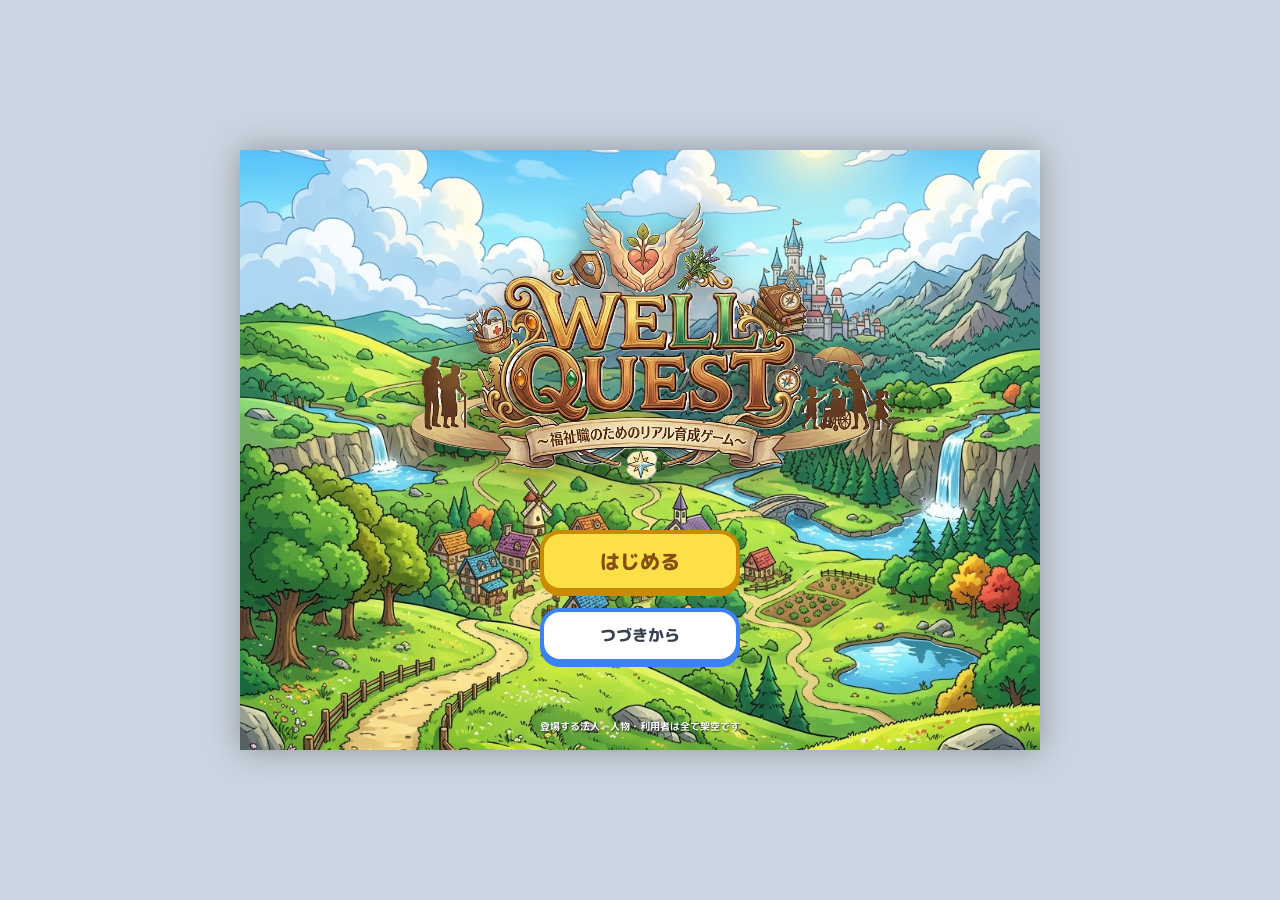
<file: index.html>
<!DOCTYPE html>
<html lang="ja">
<head>
    <meta charset="UTF-8">
    <meta name="viewport" content="width=device-width, initial-scale=1.0, maximum-scale=1.0, user-scalable=no, viewport-fit=cover">
    <meta name="apple-mobile-web-app-capable" content="yes">
    <meta name="apple-mobile-web-app-status-bar-style" content="black-translucent">
    <meta name="theme-color" content="#fefce8">
    <title>WELL QUEST</title>
    <link rel="stylesheet" href="css/style.css?v=8">
    <script>
        window.onerror = function(message, source, lineno, colno, error) {
            const div = document.createElement('div');
            div.style.position = 'fixed';
            div.style.top = '0';
            div.style.left = '0';
            div.style.width = '100%';
            div.style.background = '#ef4444';
            div.style.color = '#ffffff';
            div.style.padding = '12px';
            div.style.zIndex = '99999';
            div.style.fontSize = '12px';
            div.style.fontFamily = 'monospace';
            div.style.whiteSpace = 'pre-wrap';
            div.style.boxShadow = '0 4px 12px rgba(0,0,0,0.3)';
            div.innerHTML = '<strong>🚨 RUNTIME EXCEPTION:</strong> ' + message + '<br>📍 Location: ' + source + ' [Line ' + lineno + ', Col ' + colno + ']<br><pre style="margin-top:6px; background:#7f1d1d; padding:6px; border-radius:4px; overflow-x:auto;">' + (error ? error.stack : 'No stack trace available') + '</pre>';
            document.body.appendChild(div);
            return false;
        };
    </script>
</head>
<body>
    <div id="app"></div>

    <!-- Scripts -->
    <script src="js/GameState.js?v=8"></script>
    <script src="js/AudioManager.js?v=8"></script>
    <script src="js/SceneManager.js?v=8"></script>
    <script src="js/scenes/TitleScene.js?v=8"></script>
    <script src="js/scenes/CreateScene.js?v=8"></script>
    <script src="js/scenes/MainHubScene.js?v=8"></script>
    <script src="js/scenes/WorldMapScene.js?v=8"></script>
    <script src="js/scenes/ReportScene.js?v=8"></script>
    <script src="js/scenes/PartnerScene.js?v=8"></script>
    <script src="js/scenes/BattleSceneV2.js?v=8"></script>
    <script src="js/scenes/ShopScene.js?v=8"></script>
    <script src="js/scenes/QuestScene.js?v=8"></script>
    <script src="js/scenes/FriendScene.js?v=8"></script>
    <script src="js/scenes/AdminScene.js?v=8"></script>
    <script src="js/main.js?v=8"></script>
</body>
</html>
</file>
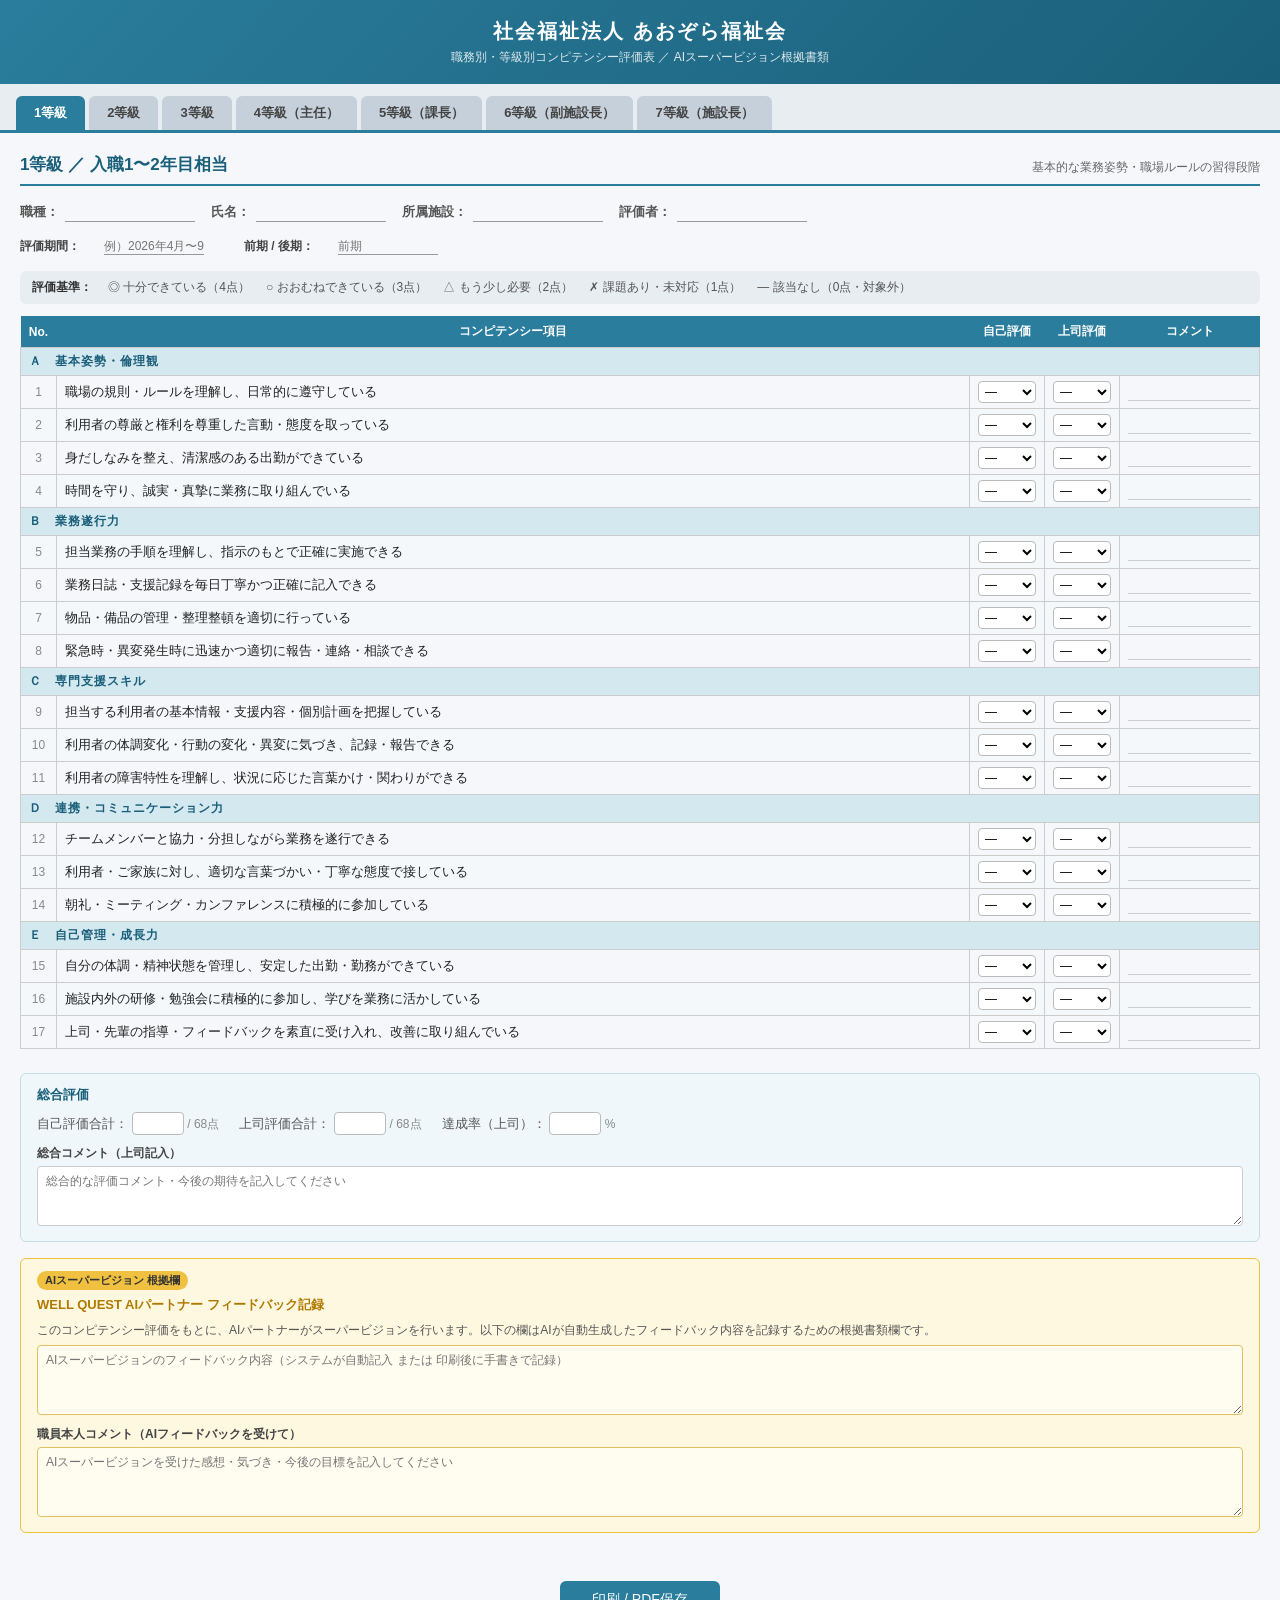
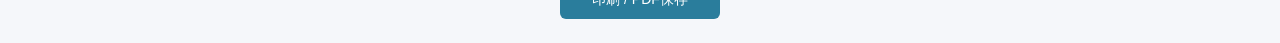
<file: WELLQUEST_コンピテンシー評価表.html>
<!DOCTYPE html>
<html lang="ja">
<head>
<meta charset="UTF-8">
<meta name="viewport" content="width=device-width, initial-scale=1.0">
<title>あおぞら福祉会 職務別・等級別コンピテンシー評価表</title>
<style>
  * { box-sizing: border-box; margin: 0; padding: 0; }
  body { font-family: "Meiryo", "Yu Gothic", sans-serif; font-size: 13px; background: #f5f7fa; color: #222; }

  header {
    background: linear-gradient(135deg, #2a7d9c, #1a5f7a);
    color: white;
    padding: 18px 24px;
    text-align: center;
  }
  header h1 { font-size: 20px; letter-spacing: 2px; }
  header p { font-size: 12px; margin-top: 4px; opacity: 0.85; }

  .tabs {
    display: flex;
    gap: 4px;
    padding: 12px 16px 0;
    background: #e8edf2;
    border-bottom: 3px solid #2a7d9c;
  }
  .tab-btn {
    padding: 8px 18px;
    cursor: pointer;
    border: none;
    border-radius: 6px 6px 0 0;
    background: #c5d0db;
    font-size: 13px;
    font-weight: bold;
    color: #444;
    transition: background 0.2s;
  }
  .tab-btn:hover { background: #a8b8c8; }
  .tab-btn.active { background: #2a7d9c; color: white; }

  .content { display: none; padding: 20px; }
  .content.active { display: block; }

  .grade-header {
    display: flex;
    justify-content: space-between;
    align-items: flex-end;
    margin-bottom: 16px;
    padding-bottom: 8px;
    border-bottom: 2px solid #2a7d9c;
  }
  .grade-title { font-size: 17px; font-weight: bold; color: #1a5f7a; }
  .grade-desc { font-size: 12px; color: #666; }

  .info-row {
    display: flex;
    gap: 16px;
    margin-bottom: 16px;
    flex-wrap: wrap;
  }
  .info-field {
    display: flex;
    align-items: center;
    gap: 6px;
    font-size: 13px;
  }
  .info-field label { white-space: nowrap; color: #555; font-weight: bold; }
  .info-field input[type="text"] {
    border: none;
    border-bottom: 1px solid #999;
    padding: 2px 6px;
    font-size: 13px;
    width: 130px;
    background: transparent;
    font-family: inherit;
  }
  .info-field input[type="text"]:focus { outline: none; border-bottom-color: #2a7d9c; }

  .eval-period {
    display: flex;
    gap: 24px;
    margin-bottom: 16px;
    font-size: 12px;
    color: #444;
  }
  .eval-period label { font-weight: bold; }
  .eval-period input[type="text"] {
    border: none;
    border-bottom: 1px solid #999;
    width: 100px;
    font-size: 12px;
    background: transparent;
    font-family: inherit;
  }

  table { width: 100%; border-collapse: collapse; margin-bottom: 24px; }
  th {
    background: #2a7d9c;
    color: white;
    padding: 7px 8px;
    text-align: center;
    font-size: 12px;
    white-space: nowrap;
  }
  td { border: 1px solid #ccc; padding: 5px 8px; vertical-align: middle; }
  tr:nth-child(even) td { background: #f4f8fb; }
  tr:hover td { background: #e8f4fa; }

  .cat-row td {
    background: #d4e8f0 !important;
    font-weight: bold;
    color: #1a5f7a;
    font-size: 12px;
    letter-spacing: 1px;
  }

  td.no { text-align: center; width: 36px; color: #888; font-size: 12px; }
  td.item { width: auto; }
  td.item [contenteditable] { display: block; min-height: 1.2em; outline: none; }
  td.item [contenteditable]:focus { background: #fffde7; border-radius: 3px; }

  td.eval-cell {
    text-align: center;
    width: 68px;
  }
  td.eval-cell select {
    width: 58px;
    font-size: 12px;
    border: 1px solid #bbb;
    border-radius: 4px;
    padding: 2px;
    font-family: inherit;
    background: white;
    cursor: pointer;
  }

  td.comment-cell {
    min-width: 120px;
  }
  td.comment-cell input[type="text"] {
    width: 100%;
    border: none;
    border-bottom: 1px solid #ccc;
    font-size: 12px;
    background: transparent;
    font-family: inherit;
    padding: 1px 3px;
  }
  td.comment-cell input[type="text"]:focus { outline: none; border-bottom-color: #2a7d9c; }

  .legend {
    display: flex;
    gap: 16px;
    margin-bottom: 12px;
    font-size: 12px;
    flex-wrap: wrap;
    padding: 8px 12px;
    background: #e8edf2;
    border-radius: 6px;
    align-items: center;
  }
  .legend strong { color: #333; }
  .legend span { color: #555; }

  .score-section {
    margin-top: 12px;
    padding: 12px 16px;
    background: #f0f7fb;
    border: 1px solid #c5dde8;
    border-radius: 6px;
    font-size: 13px;
  }
  .score-section h4 { margin-bottom: 8px; color: #1a5f7a; font-size: 13px; }
  .score-row { display: flex; gap: 20px; flex-wrap: wrap; align-items: center; }
  .score-item label { color: #555; }
  .score-item input[type="number"] {
    width: 52px;
    border: 1px solid #bbb;
    border-radius: 4px;
    padding: 3px 6px;
    font-size: 13px;
    text-align: center;
    font-family: inherit;
  }
  .score-item span { font-size: 12px; color: #888; }

  .comment-box {
    margin-top: 12px;
  }
  .comment-box label { font-weight: bold; color: #444; font-size: 12px; display: block; margin-bottom: 4px; }
  .comment-box textarea {
    width: 100%;
    min-height: 60px;
    border: 1px solid #ccc;
    border-radius: 4px;
    padding: 6px 8px;
    font-size: 12px;
    font-family: inherit;
    resize: vertical;
  }
  .comment-box textarea:focus { outline: none; border-color: #2a7d9c; }

  .sv-box {
    margin-top: 16px;
    padding: 12px 16px;
    background: #fff8e1;
    border: 1px solid #f0c040;
    border-radius: 6px;
  }
  .sv-box h4 { color: #b07a00; font-size: 13px; margin-bottom: 8px; }
  .sv-box p { font-size: 12px; color: #555; margin-bottom: 6px; }
  .sv-box textarea {
    width: 100%;
    min-height: 70px;
    border: 1px solid #e0c060;
    border-radius: 4px;
    padding: 6px 8px;
    font-size: 12px;
    font-family: inherit;
    background: #fffdf0;
    resize: vertical;
  }
  .sv-box textarea:focus { outline: none; border-color: #f0a800; }
  .sv-tag {
    display: inline-block;
    background: #f0c040;
    color: #333;
    font-size: 11px;
    padding: 2px 8px;
    border-radius: 10px;
    margin-bottom: 6px;
    font-weight: bold;
  }

  .print-btn {
    display: block;
    margin: 16px auto 0;
    padding: 10px 32px;
    background: #2a7d9c;
    color: white;
    border: none;
    border-radius: 6px;
    font-size: 14px;
    cursor: pointer;
    font-family: inherit;
  }
  .print-btn:hover { background: #1a5f7a; }

  @media print {
    body { background: white; font-size: 11px; }
    .tabs, .print-btn { display: none !important; }
    .content { display: block !important; padding: 8px; page-break-after: always; }
    th { background: #555 !important; -webkit-print-color-adjust: exact; print-color-adjust: exact; }
    .cat-row td { background: #ddd !important; -webkit-print-color-adjust: exact; print-color-adjust: exact; }
  }
</style>
</head>
<body>

<header>
  <h1>社会福祉法人 あおぞら福祉会</h1>
  <p>職務別・等級別コンピテンシー評価表 ／ AIスーパービジョン根拠書類</p>
</header>

<div class="tabs">
  <button class="tab-btn active" onclick="showTab('g1')">1等級</button>
  <button class="tab-btn" onclick="showTab('g2')">2等級</button>
  <button class="tab-btn" onclick="showTab('g3')">3等級</button>
  <button class="tab-btn" onclick="showTab('g4')">4等級（主任）</button>
  <button class="tab-btn" onclick="showTab('g5')">5等級（課長）</button>
  <button class="tab-btn" onclick="showTab('g6')">6等級（副施設長）</button>
  <button class="tab-btn" onclick="showTab('g7')">7等級（施設長）</button>
</div>

<!-- ========== 1等級 ========== -->
<div id="g1" class="content active">
  <div class="grade-header">
    <div class="grade-title">1等級 ／ 入職1〜2年目相当</div>
    <div class="grade-desc">基本的な業務姿勢・職場ルールの習得段階</div>
  </div>
  <div class="info-row">
    <div class="info-field"><label>職種：</label><input type="text" value=""></div>
    <div class="info-field"><label>氏名：</label><input type="text" value=""></div>
    <div class="info-field"><label>所属施設：</label><input type="text" value=""></div>
    <div class="info-field"><label>評価者：</label><input type="text" value=""></div>
  </div>
  <div class="eval-period">
    <label>評価期間：</label>
    <input type="text" placeholder="例）2026年4月〜9月">
    <label style="margin-left:16px">前期 / 後期：</label>
    <input type="text" placeholder="前期">
  </div>
  <div class="legend">
    <strong>評価基準：</strong>
    <span>◎ 十分できている（4点）</span>
    <span>○ おおむねできている（3点）</span>
    <span>△ もう少し必要（2点）</span>
    <span>✗ 課題あり・未対応（1点）</span>
    <span>― 該当なし（0点・対象外）</span>
  </div>

  <table>
    <colgroup>
      <col style="width:36px"><col><col style="width:68px"><col style="width:68px"><col style="width:140px">
    </colgroup>
    <tr><th>No.</th><th>コンピテンシー項目</th><th>自己評価</th><th>上司評価</th><th>コメント</th></tr>

    <tr class="cat-row"><td colspan="5">Ａ　基本姿勢・倫理観</td></tr>
    <tr><td class="no">1</td><td class="item"><span contenteditable="true">職場の規則・ルールを理解し、日常的に遵守している</span></td><td class="eval-cell"><select><option>―</option><option>◎</option><option>○</option><option>△</option><option>✗</option></select></td><td class="eval-cell"><select><option>―</option><option>◎</option><option>○</option><option>△</option><option>✗</option></select></td><td class="comment-cell"><input type="text"></td></tr>
    <tr><td class="no">2</td><td class="item"><span contenteditable="true">利用者の尊厳と権利を尊重した言動・態度を取っている</span></td><td class="eval-cell"><select><option>―</option><option>◎</option><option>○</option><option>△</option><option>✗</option></select></td><td class="eval-cell"><select><option>―</option><option>◎</option><option>○</option><option>△</option><option>✗</option></select></td><td class="comment-cell"><input type="text"></td></tr>
    <tr><td class="no">3</td><td class="item"><span contenteditable="true">身だしなみを整え、清潔感のある出勤ができている</span></td><td class="eval-cell"><select><option>―</option><option>◎</option><option>○</option><option>△</option><option>✗</option></select></td><td class="eval-cell"><select><option>―</option><option>◎</option><option>○</option><option>△</option><option>✗</option></select></td><td class="comment-cell"><input type="text"></td></tr>
    <tr><td class="no">4</td><td class="item"><span contenteditable="true">時間を守り、誠実・真摯に業務に取り組んでいる</span></td><td class="eval-cell"><select><option>―</option><option>◎</option><option>○</option><option>△</option><option>✗</option></select></td><td class="eval-cell"><select><option>―</option><option>◎</option><option>○</option><option>△</option><option>✗</option></select></td><td class="comment-cell"><input type="text"></td></tr>

    <tr class="cat-row"><td colspan="5">Ｂ　業務遂行力</td></tr>
    <tr><td class="no">5</td><td class="item"><span contenteditable="true">担当業務の手順を理解し、指示のもとで正確に実施できる</span></td><td class="eval-cell"><select><option>―</option><option>◎</option><option>○</option><option>△</option><option>✗</option></select></td><td class="eval-cell"><select><option>―</option><option>◎</option><option>○</option><option>△</option><option>✗</option></select></td><td class="comment-cell"><input type="text"></td></tr>
    <tr><td class="no">6</td><td class="item"><span contenteditable="true">業務日誌・支援記録を毎日丁寧かつ正確に記入できる</span></td><td class="eval-cell"><select><option>―</option><option>◎</option><option>○</option><option>△</option><option>✗</option></select></td><td class="eval-cell"><select><option>―</option><option>◎</option><option>○</option><option>△</option><option>✗</option></select></td><td class="comment-cell"><input type="text"></td></tr>
    <tr><td class="no">7</td><td class="item"><span contenteditable="true">物品・備品の管理・整理整頓を適切に行っている</span></td><td class="eval-cell"><select><option>―</option><option>◎</option><option>○</option><option>△</option><option>✗</option></select></td><td class="eval-cell"><select><option>―</option><option>◎</option><option>○</option><option>△</option><option>✗</option></select></td><td class="comment-cell"><input type="text"></td></tr>
    <tr><td class="no">8</td><td class="item"><span contenteditable="true">緊急時・異変発生時に迅速かつ適切に報告・連絡・相談できる</span></td><td class="eval-cell"><select><option>―</option><option>◎</option><option>○</option><option>△</option><option>✗</option></select></td><td class="eval-cell"><select><option>―</option><option>◎</option><option>○</option><option>△</option><option>✗</option></select></td><td class="comment-cell"><input type="text"></td></tr>

    <tr class="cat-row"><td colspan="5">Ｃ　専門支援スキル</td></tr>
    <tr><td class="no">9</td><td class="item"><span contenteditable="true">担当する利用者の基本情報・支援内容・個別計画を把握している</span></td><td class="eval-cell"><select><option>―</option><option>◎</option><option>○</option><option>△</option><option>✗</option></select></td><td class="eval-cell"><select><option>―</option><option>◎</option><option>○</option><option>△</option><option>✗</option></select></td><td class="comment-cell"><input type="text"></td></tr>
    <tr><td class="no">10</td><td class="item"><span contenteditable="true">利用者の体調変化・行動の変化・異変に気づき、記録・報告できる</span></td><td class="eval-cell"><select><option>―</option><option>◎</option><option>○</option><option>△</option><option>✗</option></select></td><td class="eval-cell"><select><option>―</option><option>◎</option><option>○</option><option>△</option><option>✗</option></select></td><td class="comment-cell"><input type="text"></td></tr>
    <tr><td class="no">11</td><td class="item"><span contenteditable="true">利用者の障害特性を理解し、状況に応じた言葉かけ・関わりができる</span></td><td class="eval-cell"><select><option>―</option><option>◎</option><option>○</option><option>△</option><option>✗</option></select></td><td class="eval-cell"><select><option>―</option><option>◎</option><option>○</option><option>△</option><option>✗</option></select></td><td class="comment-cell"><input type="text"></td></tr>

    <tr class="cat-row"><td colspan="5">Ｄ　連携・コミュニケーション力</td></tr>
    <tr><td class="no">12</td><td class="item"><span contenteditable="true">チームメンバーと協力・分担しながら業務を遂行できる</span></td><td class="eval-cell"><select><option>―</option><option>◎</option><option>○</option><option>△</option><option>✗</option></select></td><td class="eval-cell"><select><option>―</option><option>◎</option><option>○</option><option>△</option><option>✗</option></select></td><td class="comment-cell"><input type="text"></td></tr>
    <tr><td class="no">13</td><td class="item"><span contenteditable="true">利用者・ご家族に対し、適切な言葉づかい・丁寧な態度で接している</span></td><td class="eval-cell"><select><option>―</option><option>◎</option><option>○</option><option>△</option><option>✗</option></select></td><td class="eval-cell"><select><option>―</option><option>◎</option><option>○</option><option>△</option><option>✗</option></select></td><td class="comment-cell"><input type="text"></td></tr>
    <tr><td class="no">14</td><td class="item"><span contenteditable="true">朝礼・ミーティング・カンファレンスに積極的に参加している</span></td><td class="eval-cell"><select><option>―</option><option>◎</option><option>○</option><option>△</option><option>✗</option></select></td><td class="eval-cell"><select><option>―</option><option>◎</option><option>○</option><option>△</option><option>✗</option></select></td><td class="comment-cell"><input type="text"></td></tr>

    <tr class="cat-row"><td colspan="5">Ｅ　自己管理・成長力</td></tr>
    <tr><td class="no">15</td><td class="item"><span contenteditable="true">自分の体調・精神状態を管理し、安定した出勤・勤務ができている</span></td><td class="eval-cell"><select><option>―</option><option>◎</option><option>○</option><option>△</option><option>✗</option></select></td><td class="eval-cell"><select><option>―</option><option>◎</option><option>○</option><option>△</option><option>✗</option></select></td><td class="comment-cell"><input type="text"></td></tr>
    <tr><td class="no">16</td><td class="item"><span contenteditable="true">施設内外の研修・勉強会に積極的に参加し、学びを業務に活かしている</span></td><td class="eval-cell"><select><option>―</option><option>◎</option><option>○</option><option>△</option><option>✗</option></select></td><td class="eval-cell"><select><option>―</option><option>◎</option><option>○</option><option>△</option><option>✗</option></select></td><td class="comment-cell"><input type="text"></td></tr>
    <tr><td class="no">17</td><td class="item"><span contenteditable="true">上司・先輩の指導・フィードバックを素直に受け入れ、改善に取り組んでいる</span></td><td class="eval-cell"><select><option>―</option><option>◎</option><option>○</option><option>△</option><option>✗</option></select></td><td class="eval-cell"><select><option>―</option><option>◎</option><option>○</option><option>△</option><option>✗</option></select></td><td class="comment-cell"><input type="text"></td></tr>
  </table>

  <div class="score-section">
    <h4>総合評価</h4>
    <div class="score-row">
      <div class="score-item"><label>自己評価合計：</label> <input type="number" min="0" max="68"> <span>/ 68点</span></div>
      <div class="score-item"><label>上司評価合計：</label> <input type="number" min="0" max="68"> <span>/ 68点</span></div>
      <div class="score-item"><label>達成率（上司）：</label> <input type="number" min="0" max="100"> <span>%</span></div>
    </div>
    <div class="comment-box" style="margin-top:10px">
      <label>総合コメント（上司記入）</label>
      <textarea placeholder="総合的な評価コメント・今後の期待を記入してください"></textarea>
    </div>
  </div>

  <div class="sv-box">
    <span class="sv-tag">AIスーパービジョン 根拠欄</span>
    <h4>WELL QUEST AIパートナー フィードバック記録</h4>
    <p>このコンピテンシー評価をもとに、AIパートナーがスーパービジョンを行います。以下の欄はAIが自動生成したフィードバック内容を記録するための根拠書類欄です。</p>
    <textarea placeholder="AIスーパービジョンのフィードバック内容（システムが自動記入 または 印刷後に手書きで記録）"></textarea>
    <div class="comment-box" style="margin-top:8px">
      <label>職員本人コメント（AIフィードバックを受けて）</label>
      <textarea placeholder="AIスーパービジョンを受けた感想・気づき・今後の目標を記入してください"></textarea>
    </div>
  </div>
</div>

<!-- ========== 2等級 ========== -->
<div id="g2" class="content">
  <div class="grade-header">
    <div class="grade-title">2等級 ／ 入職2〜4年目相当</div>
    <div class="grade-desc">基本業務の自立・担当利用者支援の自律的遂行段階</div>
  </div>
  <div class="info-row">
    <div class="info-field"><label>職種：</label><input type="text"></div>
    <div class="info-field"><label>氏名：</label><input type="text"></div>
    <div class="info-field"><label>所属施設：</label><input type="text"></div>
    <div class="info-field"><label>評価者：</label><input type="text"></div>
  </div>
  <div class="eval-period">
    <label>評価期間：</label><input type="text" placeholder="例）2026年4月〜9月">
    <label style="margin-left:16px">前期 / 後期：</label><input type="text" placeholder="前期">
  </div>
  <div class="legend">
    <strong>評価基準：</strong>
    <span>◎ 十分できている（4点）</span><span>○ おおむねできている（3点）</span><span>△ もう少し必要（2点）</span><span>✗ 課題あり（1点）</span><span>― 該当なし</span>
  </div>
  <table>
    <colgroup><col style="width:36px"><col><col style="width:68px"><col style="width:68px"><col style="width:140px"></colgroup>
    <tr><th>No.</th><th>コンピテンシー項目</th><th>自己評価</th><th>上司評価</th><th>コメント</th></tr>

    <tr class="cat-row"><td colspan="5">Ａ　基本姿勢・倫理観</td></tr>
    <tr><td class="no">1</td><td class="item"><span contenteditable="true">法人の倫理綱領・行動指針を理解し、日常業務に活かしている</span></td><td class="eval-cell"><select><option>―</option><option>◎</option><option>○</option><option>△</option><option>✗</option></select></td><td class="eval-cell"><select><option>―</option><option>◎</option><option>○</option><option>△</option><option>✗</option></select></td><td class="comment-cell"><input type="text"></td></tr>
    <tr><td class="no">2</td><td class="item"><span contenteditable="true">個人情報保護・プライバシー管理を徹底している</span></td><td class="eval-cell"><select><option>―</option><option>◎</option><option>○</option><option>△</option><option>✗</option></select></td><td class="eval-cell"><select><option>―</option><option>◎</option><option>○</option><option>△</option><option>✗</option></select></td><td class="comment-cell"><input type="text"></td></tr>
    <tr><td class="no">3</td><td class="item"><span contenteditable="true">ハラスメント防止の意識を持ち、適切な言動・行動ができている</span></td><td class="eval-cell"><select><option>―</option><option>◎</option><option>○</option><option>△</option><option>✗</option></select></td><td class="eval-cell"><select><option>―</option><option>◎</option><option>○</option><option>△</option><option>✗</option></select></td><td class="comment-cell"><input type="text"></td></tr>
    <tr><td class="no">4</td><td class="item"><span contenteditable="true">公正・中立な立場で利用者・家族・同僚と関わることができている</span></td><td class="eval-cell"><select><option>―</option><option>◎</option><option>○</option><option>△</option><option>✗</option></select></td><td class="eval-cell"><select><option>―</option><option>◎</option><option>○</option><option>△</option><option>✗</option></select></td><td class="comment-cell"><input type="text"></td></tr>

    <tr class="cat-row"><td colspan="5">Ｂ　業務遂行力</td></tr>
    <tr><td class="no">5</td><td class="item"><span contenteditable="true">担当業務を上司への確認を最小限にしながら自立して遂行できる</span></td><td class="eval-cell"><select><option>―</option><option>◎</option><option>○</option><option>△</option><option>✗</option></select></td><td class="eval-cell"><select><option>―</option><option>◎</option><option>○</option><option>△</option><option>✗</option></select></td><td class="comment-cell"><input type="text"></td></tr>
    <tr><td class="no">6</td><td class="item"><span contenteditable="true">書類・記録を正確かつタイムリーに作成・提出できる</span></td><td class="eval-cell"><select><option>―</option><option>◎</option><option>○</option><option>△</option><option>✗</option></select></td><td class="eval-cell"><select><option>―</option><option>◎</option><option>○</option><option>△</option><option>✗</option></select></td><td class="comment-cell"><input type="text"></td></tr>
    <tr><td class="no">7</td><td class="item"><span contenteditable="true">業務の優先順位を判断し、効率的に取り組むことができる</span></td><td class="eval-cell"><select><option>―</option><option>◎</option><option>○</option><option>△</option><option>✗</option></select></td><td class="eval-cell"><select><option>―</option><option>◎</option><option>○</option><option>△</option><option>✗</option></select></td><td class="comment-cell"><input type="text"></td></tr>
    <tr><td class="no">8</td><td class="item"><span contenteditable="true">業務上の問題を自ら発見し、上司に報告・改善提案ができる</span></td><td class="eval-cell"><select><option>―</option><option>◎</option><option>○</option><option>△</option><option>✗</option></select></td><td class="eval-cell"><select><option>―</option><option>◎</option><option>○</option><option>△</option><option>✗</option></select></td><td class="comment-cell"><input type="text"></td></tr>

    <tr class="cat-row"><td colspan="5">Ｃ　専門支援スキル</td></tr>
    <tr><td class="no">9</td><td class="item"><span contenteditable="true">アセスメントの基礎を理解し、利用者の情報収集・整理ができる</span></td><td class="eval-cell"><select><option>―</option><option>◎</option><option>○</option><option>△</option><option>✗</option></select></td><td class="eval-cell"><select><option>―</option><option>◎</option><option>○</option><option>△</option><option>✗</option></select></td><td class="comment-cell"><input type="text"></td></tr>
    <tr><td class="no">10</td><td class="item"><span contenteditable="true">個別支援計画の一部を作成・修正できる（上司確認のもと）</span></td><td class="eval-cell"><select><option>―</option><option>◎</option><option>○</option><option>△</option><option>✗</option></select></td><td class="eval-cell"><select><option>―</option><option>◎</option><option>○</option><option>△</option><option>✗</option></select></td><td class="comment-cell"><input type="text"></td></tr>
    <tr><td class="no">11</td><td class="item"><span contenteditable="true">困難場面・緊急時に冷静に対応し、適切に報告・記録できる</span></td><td class="eval-cell"><select><option>―</option><option>◎</option><option>○</option><option>△</option><option>✗</option></select></td><td class="eval-cell"><select><option>―</option><option>◎</option><option>○</option><option>△</option><option>✗</option></select></td><td class="comment-cell"><input type="text"></td></tr>
    <tr><td class="no">12</td><td class="item"><span contenteditable="true">複数の担当利用者を同時に把握・管理できる</span></td><td class="eval-cell"><select><option>―</option><option>◎</option><option>○</option><option>△</option><option>✗</option></select></td><td class="eval-cell"><select><option>―</option><option>◎</option><option>○</option><option>△</option><option>✗</option></select></td><td class="comment-cell"><input type="text"></td></tr>

    <tr class="cat-row"><td colspan="5">Ｄ　連携・コミュニケーション力</td></tr>
    <tr><td class="no">13</td><td class="item"><span contenteditable="true">他職種・他機関と必要な連絡調整が自立して行える</span></td><td class="eval-cell"><select><option>―</option><option>◎</option><option>○</option><option>△</option><option>✗</option></select></td><td class="eval-cell"><select><option>―</option><option>◎</option><option>○</option><option>△</option><option>✗</option></select></td><td class="comment-cell"><input type="text"></td></tr>
    <tr><td class="no">14</td><td class="item"><span contenteditable="true">利用者家族への説明・対応が丁寧かつ適切に行える</span></td><td class="eval-cell"><select><option>―</option><option>◎</option><option>○</option><option>△</option><option>✗</option></select></td><td class="eval-cell"><select><option>―</option><option>◎</option><option>○</option><option>△</option><option>✗</option></select></td><td class="comment-cell"><input type="text"></td></tr>
    <tr><td class="no">15</td><td class="item"><span contenteditable="true">カンファレンス・会議で自分の意見・気づきを発言できる</span></td><td class="eval-cell"><select><option>―</option><option>◎</option><option>○</option><option>△</option><option>✗</option></select></td><td class="eval-cell"><select><option>―</option><option>◎</option><option>○</option><option>△</option><option>✗</option></select></td><td class="comment-cell"><input type="text"></td></tr>

    <tr class="cat-row"><td colspan="5">Ｅ　自己管理・成長力</td></tr>
    <tr><td class="no">16</td><td class="item"><span contenteditable="true">業務上の課題を自己評価し、具体的な改善策を実践できている</span></td><td class="eval-cell"><select><option>―</option><option>◎</option><option>○</option><option>△</option><option>✗</option></select></td><td class="eval-cell"><select><option>―</option><option>◎</option><option>○</option><option>△</option><option>✗</option></select></td><td class="comment-cell"><input type="text"></td></tr>
    <tr><td class="no">17</td><td class="item"><span contenteditable="true">資格取得・外部研修・自己学習に積極的に取り組んでいる</span></td><td class="eval-cell"><select><option>―</option><option>◎</option><option>○</option><option>△</option><option>✗</option></select></td><td class="eval-cell"><select><option>―</option><option>◎</option><option>○</option><option>△</option><option>✗</option></select></td><td class="comment-cell"><input type="text"></td></tr>
    <tr><td class="no">18</td><td class="item"><span contenteditable="true">1等級職員の相談に対応し、経験・知識を共有できる</span></td><td class="eval-cell"><select><option>―</option><option>◎</option><option>○</option><option>△</option><option>✗</option></select></td><td class="eval-cell"><select><option>―</option><option>◎</option><option>○</option><option>△</option><option>✗</option></select></td><td class="comment-cell"><input type="text"></td></tr>
  </table>

  <div class="score-section">
    <h4>総合評価</h4>
    <div class="score-row">
      <div class="score-item"><label>自己評価合計：</label><input type="number" min="0" max="72"> <span>/ 72点</span></div>
      <div class="score-item"><label>上司評価合計：</label><input type="number" min="0" max="72"> <span>/ 72点</span></div>
      <div class="score-item"><label>達成率（上司）：</label><input type="number" min="0" max="100"> <span>%</span></div>
    </div>
    <div class="comment-box" style="margin-top:10px"><label>総合コメント（上司記入）</label><textarea placeholder="総合的な評価コメント・今後の期待を記入してください"></textarea></div>
  </div>
  <div class="sv-box">
    <span class="sv-tag">AIスーパービジョン 根拠欄</span>
    <h4>WELL QUEST AIパートナー フィードバック記録</h4>
    <p>このコンピテンシー評価をもとに、AIパートナーがスーパービジョンを行います。</p>
    <textarea placeholder="AIスーパービジョンのフィードバック内容（システムが自動記入 または 印刷後に手書きで記録）"></textarea>
    <div class="comment-box" style="margin-top:8px"><label>職員本人コメント（AIフィードバックを受けて）</label><textarea placeholder="AIスーパービジョンを受けた感想・気づき・今後の目標を記入してください"></textarea></div>
  </div>
</div>

<!-- ========== 3等級 ========== -->
<div id="g3" class="content">
  <div class="grade-header">
    <div class="grade-title">3等級 ／ 入職4〜7年目相当</div>
    <div class="grade-desc">複雑業務の主体的遂行・後輩指導参加段階</div>
  </div>
  <div class="info-row">
    <div class="info-field"><label>職種：</label><input type="text"></div>
    <div class="info-field"><label>氏名：</label><input type="text"></div>
    <div class="info-field"><label>所属施設：</label><input type="text"></div>
    <div class="info-field"><label>評価者：</label><input type="text"></div>
  </div>
  <div class="eval-period"><label>評価期間：</label><input type="text" placeholder="例）2026年4月〜9月"><label style="margin-left:16px">前期 / 後期：</label><input type="text" placeholder="前期"></div>
  <div class="legend"><strong>評価基準：</strong><span>◎ 十分できている（4点）</span><span>○ おおむねできている（3点）</span><span>△ もう少し必要（2点）</span><span>✗ 課題あり（1点）</span><span>― 該当なし</span></div>
  <table>
    <colgroup><col style="width:36px"><col><col style="width:68px"><col style="width:68px"><col style="width:140px"></colgroup>
    <tr><th>No.</th><th>コンピテンシー項目</th><th>自己評価</th><th>上司評価</th><th>コメント</th></tr>

    <tr class="cat-row"><td colspan="5">Ａ　基本姿勢・倫理観</td></tr>
    <tr><td class="no">1</td><td class="item"><span contenteditable="true">関連法令・制度の基礎を把握し、コンプライアンスを率先して遵守している</span></td><td class="eval-cell"><select><option>―</option><option>◎</option><option>○</option><option>△</option><option>✗</option></select></td><td class="eval-cell"><select><option>―</option><option>◎</option><option>○</option><option>△</option><option>✗</option></select></td><td class="comment-cell"><input type="text"></td></tr>
    <tr><td class="no">2</td><td class="item"><span contenteditable="true">倫理的に難しい場面でも、適切な判断・行動ができる</span></td><td class="eval-cell"><select><option>―</option><option>◎</option><option>○</option><option>△</option><option>✗</option></select></td><td class="eval-cell"><select><option>―</option><option>◎</option><option>○</option><option>△</option><option>✗</option></select></td><td class="comment-cell"><input type="text"></td></tr>
    <tr><td class="no">3</td><td class="item"><span contenteditable="true">施設の理念・支援方針を理解し、日々の支援に体現している</span></td><td class="eval-cell"><select><option>―</option><option>◎</option><option>○</option><option>△</option><option>✗</option></select></td><td class="eval-cell"><select><option>―</option><option>◎</option><option>○</option><option>△</option><option>✗</option></select></td><td class="comment-cell"><input type="text"></td></tr>
    <tr><td class="no">4</td><td class="item"><span contenteditable="true">職場環境の改善・風土づくりに主体的に関わっている</span></td><td class="eval-cell"><select><option>―</option><option>◎</option><option>○</option><option>△</option><option>✗</option></select></td><td class="eval-cell"><select><option>―</option><option>◎</option><option>○</option><option>△</option><option>✗</option></select></td><td class="comment-cell"><input type="text"></td></tr>

    <tr class="cat-row"><td colspan="5">Ｂ　業務遂行力</td></tr>
    <tr><td class="no">5</td><td class="item"><span contenteditable="true">複雑・難易度の高い業務に主体的かつ計画的に取り組める</span></td><td class="eval-cell"><select><option>―</option><option>◎</option><option>○</option><option>△</option><option>✗</option></select></td><td class="eval-cell"><select><option>―</option><option>◎</option><option>○</option><option>△</option><option>✗</option></select></td><td class="comment-cell"><input type="text"></td></tr>
    <tr><td class="no">6</td><td class="item"><span contenteditable="true">業務の標準化・効率化に向けた改善提案ができる</span></td><td class="eval-cell"><select><option>―</option><option>◎</option><option>○</option><option>△</option><option>✗</option></select></td><td class="eval-cell"><select><option>―</option><option>◎</option><option>○</option><option>△</option><option>✗</option></select></td><td class="comment-cell"><input type="text"></td></tr>
    <tr><td class="no">7</td><td class="item"><span contenteditable="true">インシデント・ヒヤリハット発生時に適切な初動・報告・再発防止策を実施できる</span></td><td class="eval-cell"><select><option>―</option><option>◎</option><option>○</option><option>△</option><option>✗</option></select></td><td class="eval-cell"><select><option>―</option><option>◎</option><option>○</option><option>△</option><option>✗</option></select></td><td class="comment-cell"><input type="text"></td></tr>
    <tr><td class="no">8</td><td class="item"><span contenteditable="true">後輩・新人職員のOJT・日常指導を担当できる</span></td><td class="eval-cell"><select><option>―</option><option>◎</option><option>○</option><option>△</option><option>✗</option></select></td><td class="eval-cell"><select><option>―</option><option>◎</option><option>○</option><option>△</option><option>✗</option></select></td><td class="comment-cell"><input type="text"></td></tr>

    <tr class="cat-row"><td colspan="5">Ｃ　専門支援スキル</td></tr>
    <tr><td class="no">9</td><td class="item"><span contenteditable="true">個別支援計画を単独で作成・評価・修正できる</span></td><td class="eval-cell"><select><option>―</option><option>◎</option><option>○</option><option>△</option><option>✗</option></select></td><td class="eval-cell"><select><option>―</option><option>◎</option><option>○</option><option>△</option><option>✗</option></select></td><td class="comment-cell"><input type="text"></td></tr>
    <tr><td class="no">10</td><td class="item"><span contenteditable="true">困難ケースのアセスメントを行い、対応方針を提案できる</span></td><td class="eval-cell"><select><option>―</option><option>◎</option><option>○</option><option>△</option><option>✗</option></select></td><td class="eval-cell"><select><option>―</option><option>◎</option><option>○</option><option>△</option><option>✗</option></select></td><td class="comment-cell"><input type="text"></td></tr>
    <tr><td class="no">11</td><td class="item"><span contenteditable="true">研修・学びの内容を業務に活かし、チームに共有・展開できる</span></td><td class="eval-cell"><select><option>―</option><option>◎</option><option>○</option><option>△</option><option>✗</option></select></td><td class="eval-cell"><select><option>―</option><option>◎</option><option>○</option><option>△</option><option>✗</option></select></td><td class="comment-cell"><input type="text"></td></tr>
    <tr><td class="no">12</td><td class="item"><span contenteditable="true">利用者の自立・社会参加に向けた支援を主体的に組み立て実践できる</span></td><td class="eval-cell"><select><option>―</option><option>◎</option><option>○</option><option>△</option><option>✗</option></select></td><td class="eval-cell"><select><option>―</option><option>◎</option><option>○</option><option>△</option><option>✗</option></select></td><td class="comment-cell"><input type="text"></td></tr>

    <tr class="cat-row"><td colspan="5">Ｄ　連携・コミュニケーション力</td></tr>
    <tr><td class="no">13</td><td class="item"><span contenteditable="true">地域の関係機関・家族との連絡調整の中心的役割を担える</span></td><td class="eval-cell"><select><option>―</option><option>◎</option><option>○</option><option>△</option><option>✗</option></select></td><td class="eval-cell"><select><option>―</option><option>◎</option><option>○</option><option>△</option><option>✗</option></select></td><td class="comment-cell"><input type="text"></td></tr>
    <tr><td class="no">14</td><td class="item"><span contenteditable="true">チーム内の問題・課題を取りまとめ、上司へ改善提案ができる</span></td><td class="eval-cell"><select><option>―</option><option>◎</option><option>○</option><option>△</option><option>✗</option></select></td><td class="eval-cell"><select><option>―</option><option>◎</option><option>○</option><option>△</option><option>✗</option></select></td><td class="comment-cell"><input type="text"></td></tr>
    <tr><td class="no">15</td><td class="item"><span contenteditable="true">困難な家族対応・クレーム対応に対して冷静・丁寧に対応できる</span></td><td class="eval-cell"><select><option>―</option><option>◎</option><option>○</option><option>△</option><option>✗</option></select></td><td class="eval-cell"><select><option>―</option><option>◎</option><option>○</option><option>△</option><option>✗</option></select></td><td class="comment-cell"><input type="text"></td></tr>

    <tr class="cat-row"><td colspan="5">Ｅ　自己管理・成長力</td></tr>
    <tr><td class="no">16</td><td class="item"><span contenteditable="true">自己のキャリアビジョンを持ち、計画的に行動している</span></td><td class="eval-cell"><select><option>―</option><option>◎</option><option>○</option><option>△</option><option>✗</option></select></td><td class="eval-cell"><select><option>―</option><option>◎</option><option>○</option><option>△</option><option>✗</option></select></td><td class="comment-cell"><input type="text"></td></tr>
    <tr><td class="no">17</td><td class="item"><span contenteditable="true">施設内研修の企画・運営・ファシリテートに関わることができる</span></td><td class="eval-cell"><select><option>―</option><option>◎</option><option>○</option><option>△</option><option>✗</option></select></td><td class="eval-cell"><select><option>―</option><option>◎</option><option>○</option><option>△</option><option>✗</option></select></td><td class="comment-cell"><input type="text"></td></tr>
    <tr><td class="no">18</td><td class="item"><span contenteditable="true">チームのモチベーション向上・良い職場づくりに貢献している</span></td><td class="eval-cell"><select><option>―</option><option>◎</option><option>○</option><option>△</option><option>✗</option></select></td><td class="eval-cell"><select><option>―</option><option>◎</option><option>○</option><option>△</option><option>✗</option></select></td><td class="comment-cell"><input type="text"></td></tr>
  </table>

  <div class="score-section">
    <h4>総合評価</h4>
    <div class="score-row">
      <div class="score-item"><label>自己評価合計：</label><input type="number" min="0" max="72"> <span>/ 72点</span></div>
      <div class="score-item"><label>上司評価合計：</label><input type="number" min="0" max="72"> <span>/ 72点</span></div>
      <div class="score-item"><label>達成率（上司）：</label><input type="number" min="0" max="100"> <span>%</span></div>
    </div>
    <div class="comment-box" style="margin-top:10px"><label>総合コメント（上司記入）</label><textarea placeholder="総合的な評価コメント・今後の期待を記入してください"></textarea></div>
  </div>
  <div class="sv-box">
    <span class="sv-tag">AIスーパービジョン 根拠欄</span>
    <h4>WELL QUEST AIパートナー フィードバック記録</h4>
    <p>このコンピテンシー評価をもとに、AIパートナーがスーパービジョンを行います。</p>
    <textarea placeholder="AIスーパービジョンのフィードバック内容（システムが自動記入 または 印刷後に手書きで記録）"></textarea>
    <div class="comment-box" style="margin-top:8px"><label>職員本人コメント（AIフィードバックを受けて）</label><textarea placeholder="AIスーパービジョンを受けた感想・気づき・今後の目標を記入してください"></textarea></div>
  </div>
</div>

<!-- ========== 4等級（主任） ========== -->
<div id="g4" class="content">
  <div class="grade-header">
    <div class="grade-title">4等級 ／ 主任レベル</div>
    <div class="grade-desc">チームリーダーとして後輩指導・業務管理・チーム調整を担う段階</div>
  </div>
  <div class="info-row">
    <div class="info-field"><label>職種：</label><input type="text"></div>
    <div class="info-field"><label>氏名：</label><input type="text"></div>
    <div class="info-field"><label>所属施設：</label><input type="text"></div>
    <div class="info-field"><label>評価者：</label><input type="text"></div>
  </div>
  <div class="eval-period"><label>評価期間：</label><input type="text" placeholder="例）2026年4月〜9月"><label style="margin-left:16px">前期 / 後期：</label><input type="text" placeholder="前期"></div>
  <div class="legend"><strong>評価基準：</strong><span>◎ 十分できている（4点）</span><span>○ おおむねできている（3点）</span><span>△ もう少し必要（2点）</span><span>✗ 課題あり（1点）</span><span>― 該当なし</span></div>
  <table>
    <colgroup><col style="width:36px"><col><col style="width:68px"><col style="width:68px"><col style="width:140px"></colgroup>
    <tr><th>No.</th><th>コンピテンシー項目</th><th>自己評価</th><th>上司評価</th><th>コメント</th></tr>

    <tr class="cat-row"><td colspan="5">Ａ　基本姿勢・倫理観</td></tr>
    <tr><td class="no">1</td><td class="item"><span contenteditable="true">組織の方針・倫理観を体現し、チーム全体への浸透を図っている</span></td><td class="eval-cell"><select><option>―</option><option>◎</option><option>○</option><option>△</option><option>✗</option></select></td><td class="eval-cell"><select><option>―</option><option>◎</option><option>○</option><option>△</option><option>✗</option></select></td><td class="comment-cell"><input type="text"></td></tr>
    <tr><td class="no">2</td><td class="item"><span contenteditable="true">ハラスメント・コンプライアンス問題が生じた際、適切な対応ができる</span></td><td class="eval-cell"><select><option>―</option><option>◎</option><option>○</option><option>△</option><option>✗</option></select></td><td class="eval-cell"><select><option>―</option><option>◎</option><option>○</option><option>△</option><option>✗</option></select></td><td class="comment-cell"><input type="text"></td></tr>
    <tr><td class="no">3</td><td class="item"><span contenteditable="true">公正な評価・指導を通じて後輩の能力開発を行っている</span></td><td class="eval-cell"><select><option>―</option><option>◎</option><option>○</option><option>△</option><option>✗</option></select></td><td class="eval-cell"><select><option>―</option><option>◎</option><option>○</option><option>△</option><option>✗</option></select></td><td class="comment-cell"><input type="text"></td></tr>
    <tr><td class="no">4</td><td class="item"><span contenteditable="true">困難な場面でも倫理的な判断を示し、チームを正しい方向に導ける</span></td><td class="eval-cell"><select><option>―</option><option>◎</option><option>○</option><option>△</option><option>✗</option></select></td><td class="eval-cell"><select><option>―</option><option>◎</option><option>○</option><option>△</option><option>✗</option></select></td><td class="comment-cell"><input type="text"></td></tr>

    <tr class="cat-row"><td colspan="5">Ｂ　業務遂行力</td></tr>
    <tr><td class="no">5</td><td class="item"><span contenteditable="true">チーム全体の業務進捗を把握・管理し、適切に支援・調整できる</span></td><td class="eval-cell"><select><option>―</option><option>◎</option><option>○</option><option>△</option><option>✗</option></select></td><td class="eval-cell"><select><option>―</option><option>◎</option><option>○</option><option>△</option><option>✗</option></select></td><td class="comment-cell"><input type="text"></td></tr>
    <tr><td class="no">6</td><td class="item"><span contenteditable="true">部門の業務改善を企画・立案・実施できる</span></td><td class="eval-cell"><select><option>―</option><option>◎</option><option>○</option><option>△</option><option>✗</option></select></td><td class="eval-cell"><select><option>―</option><option>◎</option><option>○</option><option>△</option><option>✗</option></select></td><td class="comment-cell"><input type="text"></td></tr>
    <tr><td class="no">7</td><td class="item"><span contenteditable="true">記録・報告の精度・質を高め、チーム全体の底上げに取り組んでいる</span></td><td class="eval-cell"><select><option>―</option><option>◎</option><option>○</option><option>△</option><option>✗</option></select></td><td class="eval-cell"><select><option>―</option><option>◎</option><option>○</option><option>△</option><option>✗</option></select></td><td class="comment-cell"><input type="text"></td></tr>
    <tr><td class="no">8</td><td class="item"><span contenteditable="true">トラブル・クレーム対応の初動・収拾・事後対応ができる</span></td><td class="eval-cell"><select><option>―</option><option>◎</option><option>○</option><option>△</option><option>✗</option></select></td><td class="eval-cell"><select><option>―</option><option>◎</option><option>○</option><option>△</option><option>✗</option></select></td><td class="comment-cell"><input type="text"></td></tr>

    <tr class="cat-row"><td colspan="5">Ｃ　専門支援スキル</td></tr>
    <tr><td class="no">9</td><td class="item"><span contenteditable="true">困難ケースのアセスメント・支援計画作成をチームでリードできる</span></td><td class="eval-cell"><select><option>―</option><option>◎</option><option>○</option><option>△</option><option>✗</option></select></td><td class="eval-cell"><select><option>―</option><option>◎</option><option>○</option><option>△</option><option>✗</option></select></td><td class="comment-cell"><input type="text"></td></tr>
    <tr><td class="no">10</td><td class="item"><span contenteditable="true">支援の根拠を理論・エビデンスに基づいてチームへ説明・共有できる</span></td><td class="eval-cell"><select><option>―</option><option>◎</option><option>○</option><option>△</option><option>✗</option></select></td><td class="eval-cell"><select><option>―</option><option>◎</option><option>○</option><option>△</option><option>✗</option></select></td><td class="comment-cell"><input type="text"></td></tr>
    <tr><td class="no">11</td><td class="item"><span contenteditable="true">チームのスキルアップに向けたOJT計画・研修計画を立案・実施できる</span></td><td class="eval-cell"><select><option>―</option><option>◎</option><option>○</option><option>△</option><option>✗</option></select></td><td class="eval-cell"><select><option>―</option><option>◎</option><option>○</option><option>△</option><option>✗</option></select></td><td class="comment-cell"><input type="text"></td></tr>
    <tr><td class="no">12</td><td class="item"><span contenteditable="true">関係機関との協議・調整・ネットワーク構築を主体的に担える</span></td><td class="eval-cell"><select><option>―</option><option>◎</option><option>○</option><option>△</option><option>✗</option></select></td><td class="eval-cell"><select><option>―</option><option>◎</option><option>○</option><option>△</option><option>✗</option></select></td><td class="comment-cell"><input type="text"></td></tr>

    <tr class="cat-row"><td colspan="5">Ｄ　連携・コミュニケーション力</td></tr>
    <tr><td class="no">13</td><td class="item"><span contenteditable="true">チーム内の人間関係・対立を調整し、良好な職場環境を維持している</span></td><td class="eval-cell"><select><option>―</option><option>◎</option><option>○</option><option>△</option><option>✗</option></select></td><td class="eval-cell"><select><option>―</option><option>◎</option><option>○</option><option>△</option><option>✗</option></select></td><td class="comment-cell"><input type="text"></td></tr>
    <tr><td class="no">14</td><td class="item"><span contenteditable="true">上位管理職（課長・副施設長）と現場職員の橋渡し役を担える</span></td><td class="eval-cell"><select><option>―</option><option>◎</option><option>○</option><option>△</option><option>✗</option></select></td><td class="eval-cell"><select><option>―</option><option>◎</option><option>○</option><option>△</option><option>✗</option></select></td><td class="comment-cell"><input type="text"></td></tr>
    <tr><td class="no">15</td><td class="item"><span contenteditable="true">外部機関・家族との交渉・折衝を適切に担える</span></td><td class="eval-cell"><select><option>―</option><option>◎</option><option>○</option><option>△</option><option>✗</option></select></td><td class="eval-cell"><select><option>―</option><option>◎</option><option>○</option><option>△</option><option>✗</option></select></td><td class="comment-cell"><input type="text"></td></tr>
    <tr><td class="no">16</td><td class="item"><span contenteditable="true">職員からのハラスメント・職場問題の相談に対応できる</span></td><td class="eval-cell"><select><option>―</option><option>◎</option><option>○</option><option>△</option><option>✗</option></select></td><td class="eval-cell"><select><option>―</option><option>◎</option><option>○</option><option>△</option><option>✗</option></select></td><td class="comment-cell"><input type="text"></td></tr>

    <tr class="cat-row"><td colspan="5">Ｅ　自己管理・成長力</td></tr>
    <tr><td class="no">17</td><td class="item"><span contenteditable="true">自己のリーダーシップスタイルを振り返り、継続的に改善している</span></td><td class="eval-cell"><select><option>―</option><option>◎</option><option>○</option><option>△</option><option>✗</option></select></td><td class="eval-cell"><select><option>―</option><option>◎</option><option>○</option><option>△</option><option>✗</option></select></td><td class="comment-cell"><input type="text"></td></tr>
    <tr><td class="no">18</td><td class="item"><span contenteditable="true">チームメンバーのメンタルヘルス・バーンアウトサインに配慮した関わりができる</span></td><td class="eval-cell"><select><option>―</option><option>◎</option><option>○</option><option>△</option><option>✗</option></select></td><td class="eval-cell"><select><option>―</option><option>◎</option><option>○</option><option>△</option><option>✗</option></select></td><td class="comment-cell"><input type="text"></td></tr>

    <tr class="cat-row"><td colspan="5">Ｆ　組織・マネジメント力</td></tr>
    <tr><td class="no">19</td><td class="item"><span contenteditable="true">チームの目標設定・進捗管理・評価を適切に行える</span></td><td class="eval-cell"><select><option>―</option><option>◎</option><option>○</option><option>△</option><option>✗</option></select></td><td class="eval-cell"><select><option>―</option><option>◎</option><option>○</option><option>△</option><option>✗</option></select></td><td class="comment-cell"><input type="text"></td></tr>
    <tr><td class="no">20</td><td class="item"><span contenteditable="true">後輩・部下への定期的な面談・スーパービジョンを実施している</span></td><td class="eval-cell"><select><option>―</option><option>◎</option><option>○</option><option>△</option><option>✗</option></select></td><td class="eval-cell"><select><option>―</option><option>◎</option><option>○</option><option>△</option><option>✗</option></select></td><td class="comment-cell"><input type="text"></td></tr>
    <tr><td class="no">21</td><td class="item"><span contenteditable="true">勤務シフト・業務分担の調整を適切に行える</span></td><td class="eval-cell"><select><option>―</option><option>◎</option><option>○</option><option>△</option><option>✗</option></select></td><td class="eval-cell"><select><option>―</option><option>◎</option><option>○</option><option>△</option><option>✗</option></select></td><td class="comment-cell"><input type="text"></td></tr>
    <tr><td class="no">22</td><td class="item"><span contenteditable="true">会議・ミーティングを効率的にファシリテートできる</span></td><td class="eval-cell"><select><option>―</option><option>◎</option><option>○</option><option>△</option><option>✗</option></select></td><td class="eval-cell"><select><option>―</option><option>◎</option><option>○</option><option>△</option><option>✗</option></select></td><td class="comment-cell"><input type="text"></td></tr>
  </table>

  <div class="score-section">
    <h4>総合評価</h4>
    <div class="score-row">
      <div class="score-item"><label>自己評価合計：</label><input type="number" min="0" max="88"> <span>/ 88点</span></div>
      <div class="score-item"><label>上司評価合計：</label><input type="number" min="0" max="88"> <span>/ 88点</span></div>
      <div class="score-item"><label>達成率（上司）：</label><input type="number" min="0" max="100"> <span>%（昇格条件：70%以上）</span></div>
    </div>
    <div class="comment-box" style="margin-top:10px"><label>総合コメント（上司記入）</label><textarea placeholder="総合的な評価コメント・今後の期待を記入してください"></textarea></div>
  </div>
  <div class="sv-box">
    <span class="sv-tag">AIスーパービジョン 根拠欄</span>
    <h4>WELL QUEST AIパートナー フィードバック記録</h4>
    <p>このコンピテンシー評価をもとに、AIパートナーがスーパービジョンを行います。</p>
    <textarea placeholder="AIスーパービジョンのフィードバック内容（システムが自動記入 または 印刷後に手書きで記録）"></textarea>
    <div class="comment-box" style="margin-top:8px"><label>職員本人コメント（AIフィードバックを受けて）</label><textarea placeholder="AIスーパービジョンを受けた感想・気づき・今後の目標を記入してください"></textarea></div>
  </div>
</div>

<!-- ========== 5等級（課長） ========== -->
<div id="g5" class="content">
  <div class="grade-header">
    <div class="grade-title">5等級 ／ 課長レベル</div>
    <div class="grade-desc">部門運営・人材育成・組織戦略を担う管理職段階</div>
  </div>
  <div class="info-row">
    <div class="info-field"><label>職種：</label><input type="text"></div>
    <div class="info-field"><label>氏名：</label><input type="text"></div>
    <div class="info-field"><label>所属施設：</label><input type="text"></div>
    <div class="info-field"><label>評価者：</label><input type="text"></div>
  </div>
  <div class="eval-period"><label>評価期間：</label><input type="text" placeholder="例）2026年4月〜9月"><label style="margin-left:16px">前期 / 後期：</label><input type="text" placeholder="前期"></div>
  <div class="legend"><strong>評価基準：</strong><span>◎ 十分できている（4点）</span><span>○ おおむねできている（3点）</span><span>△ もう少し必要（2点）</span><span>✗ 課題あり（1点）</span><span>― 該当なし</span></div>
  <table>
    <colgroup><col style="width:36px"><col><col style="width:68px"><col style="width:68px"><col style="width:140px"></colgroup>
    <tr><th>No.</th><th>コンピテンシー項目</th><th>自己評価</th><th>上司評価</th><th>コメント</th></tr>

    <tr class="cat-row"><td colspan="5">Ａ　基本姿勢・倫理観</td></tr>
    <tr><td class="no">1</td><td class="item"><span contenteditable="true">法人全体の方針・戦略を理解し、部門運営に反映・体現している</span></td><td class="eval-cell"><select><option>―</option><option>◎</option><option>○</option><option>△</option><option>✗</option></select></td><td class="eval-cell"><select><option>―</option><option>◎</option><option>○</option><option>△</option><option>✗</option></select></td><td class="comment-cell"><input type="text"></td></tr>
    <tr><td class="no">2</td><td class="item"><span contenteditable="true">法令遵守・コンプライアンスを部門全体に徹底させている</span></td><td class="eval-cell"><select><option>―</option><option>◎</option><option>○</option><option>△</option><option>✗</option></select></td><td class="eval-cell"><select><option>―</option><option>◎</option><option>○</option><option>△</option><option>✗</option></select></td><td class="comment-cell"><input type="text"></td></tr>
    <tr><td class="no">3</td><td class="item"><span contenteditable="true">高い倫理観に基づき、複雑・困難な場面での意思決定ができる</span></td><td class="eval-cell"><select><option>―</option><option>◎</option><option>○</option><option>△</option><option>✗</option></select></td><td class="eval-cell"><select><option>―</option><option>◎</option><option>○</option><option>△</option><option>✗</option></select></td><td class="comment-cell"><input type="text"></td></tr>
    <tr><td class="no">4</td><td class="item"><span contenteditable="true">全ステークホルダー（職員・利用者・家族・行政等）への誠実な対応ができる</span></td><td class="eval-cell"><select><option>―</option><option>◎</option><option>○</option><option>△</option><option>✗</option></select></td><td class="eval-cell"><select><option>―</option><option>◎</option><option>○</option><option>△</option><option>✗</option></select></td><td class="comment-cell"><input type="text"></td></tr>

    <tr class="cat-row"><td colspan="5">Ｂ　業務遂行力</td></tr>
    <tr><td class="no">5</td><td class="item"><span contenteditable="true">部門全体の業務計画を策定・管理し、PDCAサイクルを運営できる</span></td><td class="eval-cell"><select><option>―</option><option>◎</option><option>○</option><option>△</option><option>✗</option></select></td><td class="eval-cell"><select><option>―</option><option>◎</option><option>○</option><option>△</option><option>✗</option></select></td><td class="comment-cell"><input type="text"></td></tr>
    <tr><td class="no">6</td><td class="item"><span contenteditable="true">予算管理・コスト意識を持ち、効率的な部門運営ができる</span></td><td class="eval-cell"><select><option>―</option><option>◎</option><option>○</option><option>△</option><option>✗</option></select></td><td class="eval-cell"><select><option>―</option><option>◎</option><option>○</option><option>△</option><option>✗</option></select></td><td class="comment-cell"><input type="text"></td></tr>
    <tr><td class="no">7</td><td class="item"><span contenteditable="true">部門の品質基準を設定し、サービスの質を継続的に向上させている</span></td><td class="eval-cell"><select><option>―</option><option>◎</option><option>○</option><option>△</option><option>✗</option></select></td><td class="eval-cell"><select><option>―</option><option>◎</option><option>○</option><option>△</option><option>✗</option></select></td><td class="comment-cell"><input type="text"></td></tr>
    <tr><td class="no">8</td><td class="item"><span contenteditable="true">重大インシデントへの対応・原因分析・再発防止策の立案・実施ができる</span></td><td class="eval-cell"><select><option>―</option><option>◎</option><option>○</option><option>△</option><option>✗</option></select></td><td class="eval-cell"><select><option>―</option><option>◎</option><option>○</option><option>△</option><option>✗</option></select></td><td class="comment-cell"><input type="text"></td></tr>

    <tr class="cat-row"><td colspan="5">Ｃ　専門支援スキル</td></tr>
    <tr><td class="no">9</td><td class="item"><span contenteditable="true">複雑・高度な支援ケースの最終判断・方針決定を担える</span></td><td class="eval-cell"><select><option>―</option><option>◎</option><option>○</option><option>△</option><option>✗</option></select></td><td class="eval-cell"><select><option>―</option><option>◎</option><option>○</option><option>△</option><option>✗</option></select></td><td class="comment-cell"><input type="text"></td></tr>
    <tr><td class="no">10</td><td class="item"><span contenteditable="true">最新の制度・政策・福祉動向を把握し、部門運営に反映できる</span></td><td class="eval-cell"><select><option>―</option><option>◎</option><option>○</option><option>△</option><option>✗</option></select></td><td class="eval-cell"><select><option>―</option><option>◎</option><option>○</option><option>△</option><option>✗</option></select></td><td class="comment-cell"><input type="text"></td></tr>
    <tr><td class="no">11</td><td class="item"><span contenteditable="true">外部研修・地域事業・行政委員会等の代表として参加・発信できる</span></td><td class="eval-cell"><select><option>―</option><option>◎</option><option>○</option><option>△</option><option>✗</option></select></td><td class="eval-cell"><select><option>―</option><option>◎</option><option>○</option><option>△</option><option>✗</option></select></td><td class="comment-cell"><input type="text"></td></tr>
    <tr><td class="no">12</td><td class="item"><span contenteditable="true">新規サービス展開・事業改善の企画・立案に主体的に参画できる</span></td><td class="eval-cell"><select><option>―</option><option>◎</option><option>○</option><option>△</option><option>✗</option></select></td><td class="eval-cell"><select><option>―</option><option>◎</option><option>○</option><option>△</option><option>✗</option></select></td><td class="comment-cell"><input type="text"></td></tr>

    <tr class="cat-row"><td colspan="5">Ｄ　連携・コミュニケーション力</td></tr>
    <tr><td class="no">13</td><td class="item"><span contenteditable="true">法人外の関係機関・行政との渉外・交渉を適切に担える</span></td><td class="eval-cell"><select><option>―</option><option>◎</option><option>○</option><option>△</option><option>✗</option></select></td><td class="eval-cell"><select><option>―</option><option>◎</option><option>○</option><option>△</option><option>✗</option></select></td><td class="comment-cell"><input type="text"></td></tr>
    <tr><td class="no">14</td><td class="item"><span contenteditable="true">部門横断的なプロジェクト・課題解決をリードできる</span></td><td class="eval-cell"><select><option>―</option><option>◎</option><option>○</option><option>△</option><option>✗</option></select></td><td class="eval-cell"><select><option>―</option><option>◎</option><option>○</option><option>△</option><option>✗</option></select></td><td class="comment-cell"><input type="text"></td></tr>
    <tr><td class="no">15</td><td class="item"><span contenteditable="true">職員の離職防止・定着に向けた組織文化の形成・維持に取り組んでいる</span></td><td class="eval-cell"><select><option>―</option><option>◎</option><option>○</option><option>△</option><option>✗</option></select></td><td class="eval-cell"><select><option>―</option><option>◎</option><option>○</option><option>△</option><option>✗</option></select></td><td class="comment-cell"><input type="text"></td></tr>
    <tr><td class="no">16</td><td class="item"><span contenteditable="true">広報・情報発信（地域向け・法人内）の基礎的対応ができる</span></td><td class="eval-cell"><select><option>―</option><option>◎</option><option>○</option><option>△</option><option>✗</option></select></td><td class="eval-cell"><select><option>―</option><option>◎</option><option>○</option><option>△</option><option>✗</option></select></td><td class="comment-cell"><input type="text"></td></tr>

    <tr class="cat-row"><td colspan="5">Ｅ　自己管理・成長力</td></tr>
    <tr><td class="no">17</td><td class="item"><span contenteditable="true">自己のマネジメント力を客観的に評価し、継続的に向上させている</span></td><td class="eval-cell"><select><option>―</option><option>◎</option><option>○</option><option>△</option><option>✗</option></select></td><td class="eval-cell"><select><option>―</option><option>◎</option><option>○</option><option>△</option><option>✗</option></select></td><td class="comment-cell"><input type="text"></td></tr>
    <tr><td class="no">18</td><td class="item"><span contenteditable="true">管理職としての継続的学習（研修・書籍・外部ネットワーク等）を実践している</span></td><td class="eval-cell"><select><option>―</option><option>◎</option><option>○</option><option>△</option><option>✗</option></select></td><td class="eval-cell"><select><option>―</option><option>◎</option><option>○</option><option>△</option><option>✗</option></select></td><td class="comment-cell"><input type="text"></td></tr>

    <tr class="cat-row"><td colspan="5">Ｆ　組織・マネジメント力</td></tr>
    <tr><td class="no">19</td><td class="item"><span contenteditable="true">部門目標を設定し、全体の進捗を管理・フォローできる</span></td><td class="eval-cell"><select><option>―</option><option>◎</option><option>○</option><option>△</option><option>✗</option></select></td><td class="eval-cell"><select><option>―</option><option>◎</option><option>○</option><option>△</option><option>✗</option></select></td><td class="comment-cell"><input type="text"></td></tr>
    <tr><td class="no">20</td><td class="item"><span contenteditable="true">人事考課・スタッフ評価を公正・透明に実施できる</span></td><td class="eval-cell"><select><option>―</option><option>◎</option><option>○</option><option>△</option><option>✗</option></select></td><td class="eval-cell"><select><option>―</option><option>◎</option><option>○</option><option>△</option><option>✗</option></select></td><td class="comment-cell"><input type="text"></td></tr>
    <tr><td class="no">21</td><td class="item"><span contenteditable="true">採用・育成・配置転換の計画・実施に主体的に関わっている</span></td><td class="eval-cell"><select><option>―</option><option>◎</option><option>○</option><option>△</option><option>✗</option></select></td><td class="eval-cell"><select><option>―</option><option>◎</option><option>○</option><option>△</option><option>✗</option></select></td><td class="comment-cell"><input type="text"></td></tr>
    <tr><td class="no">22</td><td class="item"><span contenteditable="true">施設長・副施設長・法人本部との円滑な連携・報告・調整ができる</span></td><td class="eval-cell"><select><option>―</option><option>◎</option><option>○</option><option>△</option><option>✗</option></select></td><td class="eval-cell"><select><option>―</option><option>◎</option><option>○</option><option>△</option><option>✗</option></select></td><td class="comment-cell"><input type="text"></td></tr>
    <tr><td class="no">23</td><td class="item"><span contenteditable="true">危機管理・BCP（業務継続計画）の策定・運用・訓練を主導できる</span></td><td class="eval-cell"><select><option>―</option><option>◎</option><option>○</option><option>△</option><option>✗</option></select></td><td class="eval-cell"><select><option>―</option><option>◎</option><option>○</option><option>△</option><option>✗</option></select></td><td class="comment-cell"><input type="text"></td></tr>
  </table>

  <div class="score-section">
    <h4>総合評価</h4>
    <div class="score-row">
      <div class="score-item"><label>自己評価合計：</label><input type="number" min="0" max="92"> <span>/ 92点</span></div>
      <div class="score-item"><label>上司評価合計：</label><input type="number" min="0" max="92"> <span>/ 92点</span></div>
      <div class="score-item"><label>達成率（上司）：</label><input type="number" min="0" max="100"> <span>%（昇格条件：70%以上）</span></div>
    </div>
    <div class="comment-box" style="margin-top:10px"><label>総合コメント（上司記入）</label><textarea placeholder="総合的な評価コメント・今後の期待を記入してください"></textarea></div>
  </div>
  <div class="sv-box">
    <span class="sv-tag">AIスーパービジョン 根拠欄</span>
    <h4>WELL QUEST AIパートナー フィードバック記録</h4>
    <p>このコンピテンシー評価をもとに、AIパートナーがスーパービジョンを行います。</p>
    <textarea placeholder="AIスーパービジョンのフィードバック内容（システムが自動記入 または 印刷後に手書きで記録）"></textarea>
    <div class="comment-box" style="margin-top:8px"><label>職員本人コメント（AIフィードバックを受けて）</label><textarea placeholder="AIスーパービジョンを受けた感想・気づき・今後の目標を記入してください"></textarea></div>
  </div>
</div>

<!-- ========== 6等級（副施設長） ========== -->
<div id="g6" class="content">
  <div class="grade-header">
    <div class="grade-title">6等級 ／ 副施設長レベル</div>
    <div class="grade-desc">施設実務統括・施設長補佐・複数部門の経営的管理を担う段階</div>
  </div>
  <div class="info-row">
    <div class="info-field"><label>職種：</label><input type="text"></div>
    <div class="info-field"><label>氏名：</label><input type="text"></div>
    <div class="info-field"><label>所属施設：</label><input type="text"></div>
    <div class="info-field"><label>評価者：</label><input type="text"></div>
  </div>
  <div class="eval-period"><label>評価期間：</label><input type="text" placeholder="例）2026年4月〜9月"><label style="margin-left:16px">前期 / 後期：</label><input type="text" placeholder="前期"></div>
  <div class="legend"><strong>評価基準：</strong><span>◎ 十分できている（4点）</span><span>○ おおむねできている（3点）</span><span>△ もう少し必要（2点）</span><span>✗ 課題あり（1点）</span><span>― 該当なし</span></div>
  <table>
    <colgroup><col style="width:36px"><col><col style="width:68px"><col style="width:68px"><col style="width:140px"></colgroup>
    <tr><th>No.</th><th>コンピテンシー項目</th><th>自己評価</th><th>上司評価</th><th>コメント</th></tr>

    <tr class="cat-row"><td colspan="5">Ａ　基本姿勢・倫理観</td></tr>
    <tr><td class="no">1</td><td class="item"><span contenteditable="true">法人の中長期ビジョンを深く理解し、施設運営方針の立案に主体的に参画している</span></td><td class="eval-cell"><select><option>―</option><option>◎</option><option>○</option><option>△</option><option>✗</option></select></td><td class="eval-cell"><select><option>―</option><option>◎</option><option>○</option><option>△</option><option>✗</option></select></td><td class="comment-cell"><input type="text"></td></tr>
    <tr><td class="no">2</td><td class="item"><span contenteditable="true">倫理的・法的リスクを先読みし、施設全体の予防策を立案・実施できる</span></td><td class="eval-cell"><select><option>―</option><option>◎</option><option>○</option><option>△</option><option>✗</option></select></td><td class="eval-cell"><select><option>―</option><option>◎</option><option>○</option><option>△</option><option>✗</option></select></td><td class="comment-cell"><input type="text"></td></tr>
    <tr><td class="no">3</td><td class="item"><span contenteditable="true">施設の代表として地域・外部機関・行政への説明責任を果たせる</span></td><td class="eval-cell"><select><option>―</option><option>◎</option><option>○</option><option>△</option><option>✗</option></select></td><td class="eval-cell"><select><option>―</option><option>◎</option><option>○</option><option>△</option><option>✗</option></select></td><td class="comment-cell"><input type="text"></td></tr>
    <tr><td class="no">4</td><td class="item"><span contenteditable="true">多様な職員・利用者・家族の価値観を尊重した公正な判断・意思決定ができる</span></td><td class="eval-cell"><select><option>―</option><option>◎</option><option>○</option><option>△</option><option>✗</option></select></td><td class="eval-cell"><select><option>―</option><option>◎</option><option>○</option><option>△</option><option>✗</option></select></td><td class="comment-cell"><input type="text"></td></tr>

    <tr class="cat-row"><td colspan="5">Ｂ　業務遂行力</td></tr>
    <tr><td class="no">5</td><td class="item"><span contenteditable="true">施設全体の業務計画・年間事業計画の策定・進捗管理ができる</span></td><td class="eval-cell"><select><option>―</option><option>◎</option><option>○</option><option>△</option><option>✗</option></select></td><td class="eval-cell"><select><option>―</option><option>◎</option><option>○</option><option>△</option><option>✗</option></select></td><td class="comment-cell"><input type="text"></td></tr>
    <tr><td class="no">6</td><td class="item"><span contenteditable="true">予算編成・執行管理・収支分析を行い、施設経営に貢献できる</span></td><td class="eval-cell"><select><option>―</option><option>◎</option><option>○</option><option>△</option><option>✗</option></select></td><td class="eval-cell"><select><option>―</option><option>◎</option><option>○</option><option>△</option><option>✗</option></select></td><td class="comment-cell"><input type="text"></td></tr>
    <tr><td class="no">7</td><td class="item"><span contenteditable="true">複数部門にまたがる業務課題を横断的に把握し、解決策を実施できる</span></td><td class="eval-cell"><select><option>―</option><option>◎</option><option>○</option><option>△</option><option>✗</option></select></td><td class="eval-cell"><select><option>―</option><option>◎</option><option>○</option><option>△</option><option>✗</option></select></td><td class="comment-cell"><input type="text"></td></tr>
    <tr><td class="no">8</td><td class="item"><span contenteditable="true">重大な苦情・事故・法令違反に対して、施設としての初動対応を主導できる</span></td><td class="eval-cell"><select><option>―</option><option>◎</option><option>○</option><option>△</option><option>✗</option></select></td><td class="eval-cell"><select><option>―</option><option>◎</option><option>○</option><option>△</option><option>✗</option></select></td><td class="comment-cell"><input type="text"></td></tr>

    <tr class="cat-row"><td colspan="5">Ｃ　専門支援スキル</td></tr>
    <tr><td class="no">9</td><td class="item"><span contenteditable="true">施設全体の支援の質向上に向けた方針・計画を立案・推進できる</span></td><td class="eval-cell"><select><option>―</option><option>◎</option><option>○</option><option>△</option><option>✗</option></select></td><td class="eval-cell"><select><option>―</option><option>◎</option><option>○</option><option>△</option><option>✗</option></select></td><td class="comment-cell"><input type="text"></td></tr>
    <tr><td class="no">10</td><td class="item"><span contenteditable="true">制度改正・行政指導に対応した施設運営の見直し・対応ができる</span></td><td class="eval-cell"><select><option>―</option><option>◎</option><option>○</option><option>△</option><option>✗</option></select></td><td class="eval-cell"><select><option>―</option><option>◎</option><option>○</option><option>△</option><option>✗</option></select></td><td class="comment-cell"><input type="text"></td></tr>
    <tr><td class="no">11</td><td class="item"><span contenteditable="true">外部評価・第三者評価を施設の質向上に積極的に活用している</span></td><td class="eval-cell"><select><option>―</option><option>◎</option><option>○</option><option>△</option><option>✗</option></select></td><td class="eval-cell"><select><option>―</option><option>◎</option><option>○</option><option>△</option><option>✗</option></select></td><td class="comment-cell"><input type="text"></td></tr>
    <tr><td class="no">12</td><td class="item"><span contenteditable="true">専門職としての高度な倫理判断・実践が施設全体の支援文化に影響を与えている</span></td><td class="eval-cell"><select><option>―</option><option>◎</option><option>○</option><option>△</option><option>✗</option></select></td><td class="eval-cell"><select><option>―</option><option>◎</option><option>○</option><option>△</option><option>✗</option></select></td><td class="comment-cell"><input type="text"></td></tr>

    <tr class="cat-row"><td colspan="5">Ｄ　連携・コミュニケーション力</td></tr>
    <tr><td class="no">13</td><td class="item"><span contenteditable="true">行政・地域の関係機関との連携協定を構築・維持・強化できる</span></td><td class="eval-cell"><select><option>―</option><option>◎</option><option>○</option><option>△</option><option>✗</option></select></td><td class="eval-cell"><select><option>―</option><option>◎</option><option>○</option><option>△</option><option>✗</option></select></td><td class="comment-cell"><input type="text"></td></tr>
    <tr><td class="no">14</td><td class="item"><span contenteditable="true">施設長代理として、理事会・行政・外部機関への対応を担える</span></td><td class="eval-cell"><select><option>―</option><option>◎</option><option>○</option><option>△</option><option>✗</option></select></td><td class="eval-cell"><select><option>―</option><option>◎</option><option>○</option><option>△</option><option>✗</option></select></td><td class="comment-cell"><input type="text"></td></tr>
    <tr><td class="no">15</td><td class="item"><span contenteditable="true">施設内各部門の連携を促進し、組織横断的な課題解決を図れる</span></td><td class="eval-cell"><select><option>―</option><option>◎</option><option>○</option><option>△</option><option>✗</option></select></td><td class="eval-cell"><select><option>―</option><option>◎</option><option>○</option><option>△</option><option>✗</option></select></td><td class="comment-cell"><input type="text"></td></tr>
    <tr><td class="no">16</td><td class="item"><span contenteditable="true">地域・メディアへの施設情報の発信・広報活動を適切に担える</span></td><td class="eval-cell"><select><option>―</option><option>◎</option><option>○</option><option>△</option><option>✗</option></select></td><td class="eval-cell"><select><option>―</option><option>◎</option><option>○</option><option>△</option><option>✗</option></select></td><td class="comment-cell"><input type="text"></td></tr>

    <tr class="cat-row"><td colspan="5">Ｅ　自己管理・成長力</td></tr>
    <tr><td class="no">17</td><td class="item"><span contenteditable="true">施設長候補としての自己研鑽・リーダーシップ開発を継続的に実践している</span></td><td class="eval-cell"><select><option>―</option><option>◎</option><option>○</option><option>△</option><option>✗</option></select></td><td class="eval-cell"><select><option>―</option><option>◎</option><option>○</option><option>△</option><option>✗</option></select></td><td class="comment-cell"><input type="text"></td></tr>
    <tr><td class="no">18</td><td class="item"><span contenteditable="true">次世代管理職（課長・主任）の育成計画を立案・継続的に支援している</span></td><td class="eval-cell"><select><option>―</option><option>◎</option><option>○</option><option>△</option><option>✗</option></select></td><td class="eval-cell"><select><option>―</option><option>◎</option><option>○</option><option>△</option><option>✗</option></select></td><td class="comment-cell"><input type="text"></td></tr>

    <tr class="cat-row"><td colspan="5">Ｆ　組織・マネジメント力</td></tr>
    <tr><td class="no">19</td><td class="item"><span contenteditable="true">施設全体の人材育成計画（キャリアパス・研修体系）を策定・推進できる</span></td><td class="eval-cell"><select><option>―</option><option>◎</option><option>○</option><option>△</option><option>✗</option></select></td><td class="eval-cell"><select><option>―</option><option>◎</option><option>○</option><option>△</option><option>✗</option></select></td><td class="comment-cell"><input type="text"></td></tr>
    <tr><td class="no">20</td><td class="item"><span contenteditable="true">全管理職（主任〜課長）の業務評価・コーチング・スーパービジョンを担える</span></td><td class="eval-cell"><select><option>―</option><option>◎</option><option>○</option><option>△</option><option>✗</option></select></td><td class="eval-cell"><select><option>―</option><option>◎</option><option>○</option><option>△</option><option>✗</option></select></td><td class="comment-cell"><input type="text"></td></tr>
    <tr><td class="no">21</td><td class="item"><span contenteditable="true">施設長不在時に施設全体の意思決定・指揮を適切に代行できる</span></td><td class="eval-cell"><select><option>―</option><option>◎</option><option>○</option><option>△</option><option>✗</option></select></td><td class="eval-cell"><select><option>―</option><option>◎</option><option>○</option><option>△</option><option>✗</option></select></td><td class="comment-cell"><input type="text"></td></tr>
    <tr><td class="no">22</td><td class="item"><span contenteditable="true">働き方改革・職員満足度向上のための施策を企画・実施できる</span></td><td class="eval-cell"><select><option>―</option><option>◎</option><option>○</option><option>△</option><option>✗</option></select></td><td class="eval-cell"><select><option>―</option><option>◎</option><option>○</option><option>△</option><option>✗</option></select></td><td class="comment-cell"><input type="text"></td></tr>
    <tr><td class="no">23</td><td class="item"><span contenteditable="true">BCP・防災・感染対策の施設全体での推進・訓練・見直しを主導できる</span></td><td class="eval-cell"><select><option>―</option><option>◎</option><option>○</option><option>△</option><option>✗</option></select></td><td class="eval-cell"><select><option>―</option><option>◎</option><option>○</option><option>△</option><option>✗</option></select></td><td class="comment-cell"><input type="text"></td></tr>
  </table>

  <div class="score-section">
    <h4>総合評価</h4>
    <div class="score-row">
      <div class="score-item"><label>自己評価合計：</label><input type="number" min="0" max="92"> <span>/ 92点</span></div>
      <div class="score-item"><label>上司評価合計：</label><input type="number" min="0" max="92"> <span>/ 92点</span></div>
      <div class="score-item"><label>達成率（上司）：</label><input type="number" min="0" max="100"> <span>%（昇格条件：70%以上）</span></div>
    </div>
    <div class="comment-box" style="margin-top:10px"><label>総合コメント（上司記入）</label><textarea placeholder="総合的な評価コメント・今後の期待を記入してください"></textarea></div>
  </div>
  <div class="sv-box">
    <span class="sv-tag">AIスーパービジョン 根拠欄</span>
    <h4>WELL QUEST AIパートナー フィードバック記録</h4>
    <p>このコンピテンシー評価をもとに、AIパートナーがスーパービジョンを行います。</p>
    <textarea placeholder="AIスーパービジョンのフィードバック内容（システムが自動記入 または 印刷後に手書きで記録）"></textarea>
    <div class="comment-box" style="margin-top:8px"><label>職員本人コメント（AIフィードバックを受けて）</label><textarea placeholder="AIスーパービジョンを受けた感想・気づき・今後の目標を記入してください"></textarea></div>
  </div>
</div>

<!-- ========== 7等級（施設長） ========== -->
<div id="g7" class="content">
  <div class="grade-header">
    <div class="grade-title">7等級 ／ 施設長レベル</div>
    <div class="grade-desc">施設の最高責任者・経営・地域・法人との最終窓口を担う段階</div>
  </div>
  <div class="info-row">
    <div class="info-field"><label>職種：</label><input type="text"></div>
    <div class="info-field"><label>氏名：</label><input type="text"></div>
    <div class="info-field"><label>所属施設：</label><input type="text"></div>
    <div class="info-field"><label>評価者（理事長等）：</label><input type="text"></div>
  </div>
  <div class="eval-period"><label>評価期間：</label><input type="text" placeholder="例）2026年4月〜9月"><label style="margin-left:16px">前期 / 後期：</label><input type="text" placeholder="前期"></div>
  <div class="legend"><strong>評価基準：</strong><span>◎ 十分できている（4点）</span><span>○ おおむねできている（3点）</span><span>△ もう少し必要（2点）</span><span>✗ 課題あり（1点）</span><span>― 該当なし</span></div>
  <table>
    <colgroup><col style="width:36px"><col><col style="width:68px"><col style="width:68px"><col style="width:140px"></colgroup>
    <tr><th>No.</th><th>コンピテンシー項目</th><th>自己評価</th><th>上司評価</th><th>コメント</th></tr>

    <tr class="cat-row"><td colspan="5">Ａ　基本姿勢・倫理観</td></tr>
    <tr><td class="no">1</td><td class="item"><span contenteditable="true">施設の経営理念・使命を体現し、全職員・利用者・地域に示し続けている</span></td><td class="eval-cell"><select><option>―</option><option>◎</option><option>○</option><option>△</option><option>✗</option></select></td><td class="eval-cell"><select><option>―</option><option>◎</option><option>○</option><option>△</option><option>✗</option></select></td><td class="comment-cell"><input type="text"></td></tr>
    <tr><td class="no">2</td><td class="item"><span contenteditable="true">最高倫理責任者として、全ての倫理的問題の最終判断・意思決定を担っている</span></td><td class="eval-cell"><select><option>―</option><option>◎</option><option>○</option><option>△</option><option>✗</option></select></td><td class="eval-cell"><select><option>―</option><option>◎</option><option>○</option><option>△</option><option>✗</option></select></td><td class="comment-cell"><input type="text"></td></tr>
    <tr><td class="no">3</td><td class="item"><span contenteditable="true">地域社会・法人・行政・利用者に対する最終的な説明責任を果たしている</span></td><td class="eval-cell"><select><option>―</option><option>◎</option><option>○</option><option>△</option><option>✗</option></select></td><td class="eval-cell"><select><option>―</option><option>◎</option><option>○</option><option>△</option><option>✗</option></select></td><td class="comment-cell"><input type="text"></td></tr>
    <tr><td class="no">4</td><td class="item"><span contenteditable="true">自身の言動・姿勢が組織文化・職員の行動規範に影響することを常に自覚している</span></td><td class="eval-cell"><select><option>―</option><option>◎</option><option>○</option><option>△</option><option>✗</option></select></td><td class="eval-cell"><select><option>―</option><option>◎</option><option>○</option><option>△</option><option>✗</option></select></td><td class="comment-cell"><input type="text"></td></tr>

    <tr class="cat-row"><td colspan="5">Ｂ　業務遂行力</td></tr>
    <tr><td class="no">5</td><td class="item"><span contenteditable="true">施設の中長期経営計画を策定し、法人本部と連携して着実に推進できる</span></td><td class="eval-cell"><select><option>―</option><option>◎</option><option>○</option><option>△</option><option>✗</option></select></td><td class="eval-cell"><select><option>―</option><option>◎</option><option>○</option><option>△</option><option>✗</option></select></td><td class="comment-cell"><input type="text"></td></tr>
    <tr><td class="no">6</td><td class="item"><span contenteditable="true">施設の財務状況を的確に把握し、健全な経営判断を適切に行える</span></td><td class="eval-cell"><select><option>―</option><option>◎</option><option>○</option><option>△</option><option>✗</option></select></td><td class="eval-cell"><select><option>―</option><option>◎</option><option>○</option><option>△</option><option>✗</option></select></td><td class="comment-cell"><input type="text"></td></tr>
    <tr><td class="no">7</td><td class="item"><span contenteditable="true">施設全体の品質管理・安全管理の最終責任者として機能している</span></td><td class="eval-cell"><select><option>―</option><option>◎</option><option>○</option><option>△</option><option>✗</option></select></td><td class="eval-cell"><select><option>―</option><option>◎</option><option>○</option><option>△</option><option>✗</option></select></td><td class="comment-cell"><input type="text"></td></tr>
    <tr><td class="no">8</td><td class="item"><span contenteditable="true">危機・緊急事態において施設の最終意思決定者として迅速・的確に指揮できる</span></td><td class="eval-cell"><select><option>―</option><option>◎</option><option>○</option><option>△</option><option>✗</option></select></td><td class="eval-cell"><select><option>―</option><option>◎</option><option>○</option><option>△</option><option>✗</option></select></td><td class="comment-cell"><input type="text"></td></tr>

    <tr class="cat-row"><td colspan="5">Ｃ　専門支援スキル</td></tr>
    <tr><td class="no">9</td><td class="item"><span contenteditable="true">業界動向・政策変化を先読みし、施設の中長期的な方向性を明確に示せる</span></td><td class="eval-cell"><select><option>―</option><option>◎</option><option>○</option><option>△</option><option>✗</option></select></td><td class="eval-cell"><select><option>―</option><option>◎</option><option>○</option><option>△</option><option>✗</option></select></td><td class="comment-cell"><input type="text"></td></tr>
    <tr><td class="no">10</td><td class="item"><span contenteditable="true">支援の質・専門性に関する施設全体の最終責任を担い、継続的に向上させている</span></td><td class="eval-cell"><select><option>―</option><option>◎</option><option>○</option><option>△</option><option>✗</option></select></td><td class="eval-cell"><select><option>―</option><option>◎</option><option>○</option><option>△</option><option>✗</option></select></td><td class="comment-cell"><input type="text"></td></tr>
    <tr><td class="no">11</td><td class="item"><span contenteditable="true">地域・行政・他施設へのモデル的実践として情報発信・協働ができる</span></td><td class="eval-cell"><select><option>―</option><option>◎</option><option>○</option><option>△</option><option>✗</option></select></td><td class="eval-cell"><select><option>―</option><option>◎</option><option>○</option><option>△</option><option>✗</option></select></td><td class="comment-cell"><input type="text"></td></tr>
    <tr><td class="no">12</td><td class="item"><span contenteditable="true">利用者・家族からの重大な苦情・要望の最終対応を、誠意を持って担える</span></td><td class="eval-cell"><select><option>―</option><option>◎</option><option>○</option><option>△</option><option>✗</option></select></td><td class="eval-cell"><select><option>―</option><option>◎</option><option>○</option><option>△</option><option>✗</option></select></td><td class="comment-cell"><input type="text"></td></tr>

    <tr class="cat-row"><td colspan="5">Ｄ　連携・コミュニケーション力</td></tr>
    <tr><td class="no">13</td><td class="item"><span contenteditable="true">理事長・法人本部との戦略的な連携・報告・提案が円滑にできる</span></td><td class="eval-cell"><select><option>―</option><option>◎</option><option>○</option><option>△</option><option>✗</option></select></td><td class="eval-cell"><select><option>―</option><option>◎</option><option>○</option><option>△</option><option>✗</option></select></td><td class="comment-cell"><input type="text"></td></tr>
    <tr><td class="no">14</td><td class="item"><span contenteditable="true">地域の福祉行政・議会・メディアとの折衝・広報活動を主体的に行える</span></td><td class="eval-cell"><select><option>―</option><option>◎</option><option>○</option><option>△</option><option>✗</option></select></td><td class="eval-cell"><select><option>―</option><option>◎</option><option>○</option><option>△</option><option>✗</option></select></td><td class="comment-cell"><input type="text"></td></tr>
    <tr><td class="no">15</td><td class="item"><span contenteditable="true">他施設長・業界団体との協働・地域貢献活動をリードしている</span></td><td class="eval-cell"><select><option>―</option><option>◎</option><option>○</option><option>△</option><option>✗</option></select></td><td class="eval-cell"><select><option>―</option><option>◎</option><option>○</option><option>△</option><option>✗</option></select></td><td class="comment-cell"><input type="text"></td></tr>
    <tr><td class="no">16</td><td class="item"><span contenteditable="true">採用・法人PRのための地域・学校・関係機関との関係構築ができる</span></td><td class="eval-cell"><select><option>―</option><option>◎</option><option>○</option><option>△</option><option>✗</option></select></td><td class="eval-cell"><select><option>―</option><option>◎</option><option>○</option><option>△</option><option>✗</option></select></td><td class="comment-cell"><input type="text"></td></tr>

    <tr class="cat-row"><td colspan="5">Ｅ　自己管理・成長力</td></tr>
    <tr><td class="no">17</td><td class="item"><span contenteditable="true">経営者・施設長としての継続的な自己研鑽（研修・視察・書籍・外部ネットワーク等）を実践している</span></td><td class="eval-cell"><select><option>―</option><option>◎</option><option>○</option><option>△</option><option>✗</option></select></td><td class="eval-cell"><select><option>―</option><option>◎</option><option>○</option><option>△</option><option>✗</option></select></td><td class="comment-cell"><input type="text"></td></tr>
    <tr><td class="no">18</td><td class="item"><span contenteditable="true">後継者育成（次の施設長・副施設長候補）の計画的な支援・育成ができる</span></td><td class="eval-cell"><select><option>―</option><option>◎</option><option>○</option><option>△</option><option>✗</option></select></td><td class="eval-cell"><select><option>―</option><option>◎</option><option>○</option><option>△</option><option>✗</option></select></td><td class="comment-cell"><input type="text"></td></tr>

    <tr class="cat-row"><td colspan="5">Ｆ　組織・マネジメント力</td></tr>
    <tr><td class="no">19</td><td class="item"><span contenteditable="true">施設の組織目標・年間目標を策定し、全職員へ周知・浸透・達成へ導ける</span></td><td class="eval-cell"><select><option>―</option><option>◎</option><option>○</option><option>△</option><option>✗</option></select></td><td class="eval-cell"><select><option>―</option><option>◎</option><option>○</option><option>△</option><option>✗</option></select></td><td class="comment-cell"><input type="text"></td></tr>
    <tr><td class="no">20</td><td class="item"><span contenteditable="true">全管理職（主任〜副施設長）の評価・育成・適切な配置を統括できる</span></td><td class="eval-cell"><select><option>―</option><option>◎</option><option>○</option><option>△</option><option>✗</option></select></td><td class="eval-cell"><select><option>―</option><option>◎</option><option>○</option><option>△</option><option>✗</option></select></td><td class="comment-cell"><input type="text"></td></tr>
    <tr><td class="no">21</td><td class="item"><span contenteditable="true">人事制度・給与・福利厚生の施設方針を立案・法人と連携して運用できる</span></td><td class="eval-cell"><select><option>―</option><option>◎</option><option>○</option><option>△</option><option>✗</option></select></td><td class="eval-cell"><select><option>―</option><option>◎</option><option>○</option><option>△</option><option>✗</option></select></td><td class="comment-cell"><input type="text"></td></tr>
    <tr><td class="no">22</td><td class="item"><span contenteditable="true">施設の社会的認知度・信頼度の向上に向けた広報戦略を推進できる</span></td><td class="eval-cell"><select><option>―</option><option>◎</option><option>○</option><option>△</option><option>✗</option></select></td><td class="eval-cell"><select><option>―</option><option>◎</option><option>○</option><option>△</option><option>✗</option></select></td><td class="comment-cell"><input type="text"></td></tr>
    <tr><td class="no">23</td><td class="item"><span contenteditable="true">法人理事会への適切な報告・提案・施設代表としての責務を誠実に果たしている</span></td><td class="eval-cell"><select><option>―</option><option>◎</option><option>○</option><option>△</option><option>✗</option></select></td><td class="eval-cell"><select><option>―</option><option>◎</option><option>○</option><option>△</option><option>✗</option></select></td><td class="comment-cell"><input type="text"></td></tr>
    <tr><td class="no">24</td><td class="item"><span contenteditable="true">施設の持続可能な発展のためのビジョンを策定し、全組織へ発信・共有できる</span></td><td class="eval-cell"><select><option>―</option><option>◎</option><option>○</option><option>△</option><option>✗</option></select></td><td class="eval-cell"><select><option>―</option><option>◎</option><option>○</option><option>△</option><option>✗</option></select></td><td class="comment-cell"><input type="text"></td></tr>
  </table>

  <div class="score-section">
    <h4>総合評価</h4>
    <div class="score-row">
      <div class="score-item"><label>自己評価合計：</label><input type="number" min="0" max="96"> <span>/ 96点</span></div>
      <div class="score-item"><label>上司評価合計（理事長等）：</label><input type="number" min="0" max="96"> <span>/ 96点</span></div>
      <div class="score-item"><label>達成率：</label><input type="number" min="0" max="100"> <span>%</span></div>
    </div>
    <div class="comment-box" style="margin-top:10px"><label>総合コメント（評価者記入）</label><textarea placeholder="総合的な評価コメント・法人としての期待・課題を記入してください"></textarea></div>
  </div>
  <div class="sv-box">
    <span class="sv-tag">AIスーパービジョン 根拠欄</span>
    <h4>WELL QUEST AIパートナー フィードバック記録</h4>
    <p>このコンピテンシー評価をもとに、AIパートナーがスーパービジョンを行います。</p>
    <textarea placeholder="AIスーパービジョンのフィードバック内容（システムが自動記入 または 印刷後に手書きで記録）"></textarea>
    <div class="comment-box" style="margin-top:8px"><label>施設長コメント（AIフィードバックを受けて）</label><textarea placeholder="AIスーパービジョンを受けた感想・気づき・今後の経営目標を記入してください"></textarea></div>
  </div>
</div>

<div style="text-align:center; padding: 12px 0 24px;">
  <button class="print-btn" onclick="window.print()">印刷 / PDF保存</button>
</div>

<script>
function showTab(id) {
  document.querySelectorAll('.content').forEach(el => el.classList.remove('active'));
  document.querySelectorAll('.tab-btn').forEach(el => el.classList.remove('active'));
  document.getElementById(id).classList.add('active');
  event.target.classList.add('active');
}
</script>
</body>
</html>
</file>
<file: css/style.css>
@import url('https://fonts.googleapis.com/css2?family=M+PLUS+Rounded+1c:wght@400;700;800&display=swap');

:root {
  --bg: #fefce8;       /* Light cream */
  --bg2: #ffffff;      /* White */
  --bg3: #fef9c3;      /* Yellow-ish cream */
  --border: #facc15;   /* Bright yellow/gold */
  --border-thick: 4px;
  --text: #374151;     /* Dark gray */
  --text-dim: #6b7280;
  --blue: #3b82f6;     /* Sky blue */
  --teal: #10b981;     /* Emerald green */
  --gold: #f59e0b;
  --red: #ef4444;
  --purple: #8b5cf6;
  --orange: #f97316;
  
  --app-width: 100%;
  --app-max-width: 800px;
}

* {
  box-sizing: border-box;
  margin: 0;
  padding: 0;
}

body {
  background: #cbd5e1; /* Gray outside app */
  color: var(--text);
  font-family: 'M PLUS Rounded 1c', sans-serif;
  font-size: 15px;
  line-height: 1.6;
  display: flex;
  justify-content: center;
  align-items: center;
  min-height: 100vh;
  overflow: hidden;
}

#app {
  width: var(--app-width);
  max-width: var(--app-max-width);
  height: 90vh;
  max-height: 600px;
  background: var(--bg);
  position: relative;
  overflow-x: hidden;
  overflow-y: auto;
  box-shadow: 0 0 30px rgba(0,0,0,0.3);
  display: flex;
  flex-direction: column;
}

.scene {
  position: absolute;
  top: 0;
  left: 0;
  width: 100%;
  height: 100%;
  display: flex;
  flex-direction: column;
  opacity: 0;
  pointer-events: none;
  transition: opacity 0.3s ease-in-out;
  background: var(--bg);
  overflow-y: auto;
  overflow-x: hidden;
}

.scene.active {
  opacity: 1;
  pointer-events: auto;
  z-index: 10;
}

button {
  background: var(--bg2);
  color: var(--text);
  border: var(--border-thick) solid var(--blue);
  padding: 12px 24px;
  border-radius: 20px;
  font-size: 16px;
  font-weight: 800;
  cursor: pointer;
  transition: transform 0.1s, box-shadow 0.1s;
  font-family: inherit;
  box-shadow: 0 4px 0 var(--blue);
}

button:active {
  transform: translateY(4px);
  box-shadow: 0 0 0 var(--blue);
}

button.primary {
  background: #fde047;
  border-color: #ca8a04;
  color: #854d0e;
  box-shadow: 0 4px 0 #ca8a04;
}
button.primary:active {
  transform: translateY(4px);
  box-shadow: 0 0 0 #ca8a04;
}

.header {
  padding: 16px;
  background: var(--bg2);
  border-bottom: var(--border-thick) solid var(--border);
  display: flex;
  align-items: center;
  gap: 12px;
  box-shadow: 0 2px 10px rgba(0,0,0,0.05);
  z-index: 5;
}

.content {
  flex: 1;
  padding: 20px;
}

/* Specific scene backgrounds */
#title-scene {
  background-image: url('../%E3%82%AD%E3%83%A3%E3%83%A9%E3%82%AF%E3%82%BF%E3%83%BCjpg/%E3%82%BF%E3%82%A4%E3%83%88%E3%83%AB%E8%83%8C%E6%99%AF.png');
  background-size: cover;
  background-position: center;
}

#main-hub-scene {
  background: var(--bg);
}

#world-map-scene {
  background-image: url('../%E3%82%AD%E3%83%A3%E3%83%A9%E3%82%AF%E3%82%BF%E3%83%BCjpg/world_map_1778953754021.png');
  background-size: cover;
  background-position: center;
  position: relative;
}

/* Status Bars */
.status-bar-container {
  background: #e2e8f0;
  border-radius: 10px;
  height: 16px;
  width: 100%;
  overflow: hidden;
  border: 2px solid #94a3b8;
  position: relative;
}
.status-bar {
  height: 100%;
  transition: width 0.3s cubic-bezier(0.4, 0, 0.2, 1);
  border-radius: 8px 0 0 8px;
}
.hp-bar { background: linear-gradient(180deg, #34d399, #10b981); }
.mp-bar { background: linear-gradient(180deg, #60a5fa, #3b82f6); }
.exp-bar { background: linear-gradient(180deg, #fcd34d, #f59e0b); }

/* Navigation */
.bottom-nav {
  display: flex;
  background: var(--bg2);
  border-top: var(--border-thick) solid var(--border);
  padding: 6px 0;
  justify-content: space-around;
  margin-top: auto;
  z-index: 5;
}
.nav-btn {
  background: transparent;
  border: none;
  box-shadow: none;
  font-size: 10px;
  color: var(--text-dim);
  display: flex;
  flex-direction: column;
  align-items: center;
  gap: 2px;
  padding: 4px 2px;
  border-radius: 0;
  width: calc(100% / 7);
  text-align: center;
}
.nav-btn:active {
  transform: scale(0.95);
}
.nav-btn.active {
  color: var(--blue);
  font-weight: 800;
}
.nav-btn span {
  font-size: 18px;
}

/* Cards */
.card {
  background: var(--bg2);
  border: var(--border-thick) solid var(--border);
  border-radius: 16px;
  padding: 16px;
  margin-bottom: 16px;
  box-shadow: 0 4px 0 rgba(250, 204, 21, 0.2);
}
.card-title {
  font-weight: 800;
  font-size: 15px;
  margin-bottom: 12px;
  color: var(--blue);
  display: flex;
  align-items: center;
  gap: 8px;
}

/* Avatar/Character Specifics */
.avatar-img {
  width: 100px;
  height: 100px;
  object-fit: contain;
}
.partner-img {
  width: 80px;
  height: 80px;
  object-fit: contain;
  cursor: pointer;
  transition: transform 0.2s;
}
.partner-img:active {
  transform: scale(0.9);
}

.map-pin {
  position: absolute;
  width: 48px;
  height: 48px;
  background: rgba(255, 255, 255, 0.9);
  border: 3px solid var(--red);
  border-radius: 50%;
  display: flex;
  justify-content: center;
  align-items: center;
  font-size: 20px;
  font-weight: bold;
  cursor: pointer;
  box-shadow: 0 4px 8px rgba(0,0,0,0.3);
  transform: translate(-50%, -50%);
  animation: bounce 2s infinite;
}
.pin-label {
  position: absolute;
  top: -24px;
  left: 50%;
  transform: translateX(-50%);
  background: rgba(0,0,0,0.8);
  color: #fff;
  font-size: 11px;
  padding: 4px 8px;
  border-radius: 6px;
  white-space: nowrap;
  font-weight: bold;
  border: 1px solid rgba(255,255,255,0.3);
}
@keyframes bounce {
  0%, 100% { transform: translate(-50%, -50%); }
  50% { transform: translate(-50%, -60%); }
}

.speech-bubble {
  position: absolute;
  background: #fff;
  border: 3px solid var(--blue);
  border-radius: 12px;
  padding: 10px;
  font-size: 13px;
  font-weight: bold;
  box-shadow: 0 4px 0 rgba(59, 130, 246, 0.2);
  top: -60px;
  left: 50%;
  transform: translateX(-50%);
  width: max-content;
  max-width: 200px;
  opacity: 0;
  pointer-events: none;
  transition: opacity 0.2s;
  z-index: 10;
}
.speech-bubble::after {
  content: '';
  position: absolute;
  bottom: -13px;
  left: 50%;
  transform: translateX(-50%);
  border-width: 10px 10px 0;
  border-style: solid;
  border-color: var(--blue) transparent transparent transparent;
}

/* --- RPG Theme Additions --- */
.rpg-wood-panel {
  background: linear-gradient(to bottom, #78350f, #451a03);
  border: 4px solid #b45309;
  border-radius: 12px;
  box-shadow: inset 0 0 15px rgba(0,0,0,0.8), 0 6px 10px rgba(0,0,0,0.5);
  color: #fefce8;
  position: relative;
}
.rpg-wood-panel::before {
  content: '';
  position: absolute;
  top: 4px; left: 4px; right: 4px; bottom: 4px;
  border: 1px solid rgba(255,255,255,0.1);
  border-radius: 8px;
  pointer-events: none;
}

.rpg-parchment {
  background: #fef3c7;
  background-image: radial-gradient(#fde68a 10%, transparent 10%), radial-gradient(#fde68a 10%, transparent 10%);
  background-size: 20px 20px;
  background-position: 0 0, 10px 10px;
  border: 3px solid #d97706;
  border-radius: 4px;
  box-shadow: 2px 2px 8px rgba(0,0,0,0.2), inset 0 0 20px rgba(217, 119, 6, 0.2);
  color: #451a03;
  padding: 16px;
  position: relative;
}

.rpg-ribbon {
  background: linear-gradient(to bottom, #dc2626, #991b1b);
  color: #fff;
  text-align: center;
  padding: 6px 20px;
  font-weight: 800;
  font-size: 14px;
  border-radius: 4px;
  box-shadow: 0 4px 6px rgba(0,0,0,0.3);
  border: 2px solid #f87171;
  display: inline-block;
  margin-bottom: 12px;
  text-shadow: 1px 1px 2px rgba(0,0,0,0.8);
}

/* Avatar Maker Specific Styles */
.avatar-maker-layout {
  display: flex;
  gap: 16px;
  height: 300px;
}
.avatar-preview-pane {
  flex: 1;
  background: rgba(0,0,0,0.1);
  border-radius: 8px;
  display: flex;
  flex-direction: column;
  align-items: center;
  justify-content: center;
  border: 2px solid #b45309;
}
.avatar-tabs-pane {
  flex: 2;
  display: flex;
  flex-direction: column;
}
.avatar-tabs {
  display: flex;
  gap: 4px;
  border-bottom: 2px solid #b45309;
  margin-bottom: 12px;
}
.avatar-tab-btn {
  background: #fde68a;
  border: 2px solid #b45309;
  border-bottom: none;
  border-radius: 8px 8px 0 0;
  padding: 6px 12px;
  font-size: 12px;
  font-weight: bold;
  cursor: pointer;
  color: #78350f;
}
.avatar-tab-btn.active {
  background: #fff;
  border-bottom: 2px solid #fff;
  margin-bottom: -2px;
}
.avatar-options-grid {
  display: grid;
  grid-template-columns: repeat(3, 1fr);
  gap: 8px;
  overflow-y: auto;
  max-height: 200px;
  padding: 4px;
}
.avatar-option {
  border: 2px solid #d1d5db;
  border-radius: 8px;
  padding: 10px;
  text-align: center;
  font-size: 11px;
  font-weight: bold;
  background: #fff;
  cursor: pointer;
}
.avatar-option.selected {
  border-color: #ef4444;
  background: #fee2e2;
  box-shadow: 0 0 5px rgba(239, 68, 68, 0.5);
}
.color-picker-grid {
  display: grid;
  grid-template-columns: repeat(5, 1fr);
  gap: 6px;
  padding: 4px;
}
.color-swatch {
  width: 30px;
  height: 30px;
  border-radius: 50%;
  border: 2px solid #d1d5db;
  cursor: pointer;
}
.color-swatch.selected {
  border-color: #ef4444;
  transform: scale(1.1);
}

/* Modal Overlay */
.modal-overlay {
  position: absolute;
  top: 0; left: 0; right: 0; bottom: 0;
  background: rgba(0,0,0,0.6);
  z-index: 100;
  display: flex;
  justify-content: center;
  align-items: center;
  opacity: 0;
  pointer-events: none;
  transition: opacity 0.2s;
}
.modal-overlay.active {
  opacity: 1;
  pointer-events: auto;
}
.modal-content {
  background: var(--bg2);
  border: 4px solid var(--border);
  border-radius: 16px;
  padding: 20px;
  width: 90%;
  max-width: 320px;
  text-align: center;
  box-shadow: 0 10px 25px rgba(0,0,0,0.5);
  transform: translateY(20px);
  transition: transform 0.2s;
}
.modal-overlay.active .modal-content {
  transform: translateY(0);
}
.sub-facility-btn {
  display: block;
  width: 100%;
  padding: 12px;
  margin-bottom: 8px;
  background: var(--bg3);
  border: 2px solid var(--border);
  border-radius: 8px;
  font-weight: bold;
  color: var(--text);
  text-align: left;
  cursor: pointer;
}
.sub-facility-btn:active {
  background: #fde047;
}

/* Sparkle Effect for Main Hub */
.sparkle-bg {
  position: absolute;
  top: 0; left: 0; right: 0; bottom: 0;
  background: linear-gradient(135deg, #0ea5e9, #38bdf8, #fbcfe8, #fde047);
  background-size: 400% 400%;
  animation: gradientBG 15s ease infinite;
  z-index: 0;
  overflow: hidden;
}
@keyframes gradientBG {
  0% { background-position: 0% 50%; }
  50% { background-position: 100% 50%; }
  100% { background-position: 0% 50%; }
}
.particle {
  position: absolute;
  background: white;
  border-radius: 50%;
  box-shadow: 0 0 10px 2px rgba(255,255,255,0.8);
  animation: floatUp 5s linear infinite;
  opacity: 0;
}
@keyframes floatUp {
  0% { transform: translateY(100px) scale(0.5); opacity: 0; }
  20% { opacity: 1; }
  80% { opacity: 1; }
  100% { transform: translateY(-100px) scale(1.5); opacity: 0; }
}

/* AI Partner & Avatar Live Animations */
.partner-live-anim {
  animation: partnerFloat 3s ease-in-out infinite;
  transform-origin: bottom center;
}
@keyframes partnerFloat {
  0% { transform: translateY(0px) scale(1); }
  50% { transform: translateY(-8px) scale(1.03); }
  100% { transform: translateY(0px) scale(1); }
}

.avatar-live-anim {
  animation: avatarFloat 4.2s ease-in-out infinite;
  transform-origin: bottom center;
}
@keyframes avatarFloat {
  0% { transform: translateY(0px) scale(1); }
  50% { transform: translateY(-4px) scale(1.015); }
  100% { transform: translateY(0px) scale(1); }
}

/* Font Size Utility Classes */
.font-small { font-size: 13px !important; }
.font-small h1, .font-small h2, .font-small .card-title { font-size: 15px !important; }
.font-small button { font-size: 13px !important; }

.font-medium { font-size: 15px !important; }
.font-medium h1, .font-medium h2, .font-medium .card-title { font-size: 18px !important; }
.font-medium button { font-size: 15px !important; }

.font-large { font-size: 17px !important; }
.font-large h1, .font-large h2, .font-large .card-title { font-size: 21px !important; }
.font-large button { font-size: 17px !important; }

/* Themes for Settings */
.theme-default {
  background: linear-gradient(135deg, #0ea5e9, #38bdf8, #fbcfe8, #fde047) !important;
}
.theme-dark {
  background: linear-gradient(135deg, #0f172a, #1e293b, #312e81, #1e1b4b) !important;
}
.theme-forest {
  background: linear-gradient(135deg, #065f46, #047857, #10b981, #a7f3d0) !important;
}

/* UI Adjustments for Settings Modal Scroll */
.modal-content.settings-modal {
  max-width: 440px !important;
  width: 95%;
  max-height: 85vh;
  overflow-y: auto;
}

/* --- World Map walking and sparkle keyframes --- */
@keyframes tokotoko {
  0%, 100% { transform: translate(-50%, -50%) rotate(-8deg) scaleY(0.92); }
  50% { transform: translate(-50%, -50%) rotate(8deg) scaleY(1.08); }
}
.avatar-walking {
  animation: tokotoko 0.22s infinite ease-in-out !important;
}

#map-player-avatar {
  position: absolute;
  width: 50px;
  height: 50px;
  z-index: 20;
  pointer-events: none;
  transform: translate(-50%, -50%);
  transition: top 1.5s cubic-bezier(0.25, 1, 0.5, 1), left 1.5s cubic-bezier(0.25, 1, 0.5, 1);
  filter: drop-shadow(0 4px 6px rgba(0,0,0,0.4));
}

.map-sparkle {
  position: absolute;
  background: radial-gradient(circle, rgba(255,255,255,0.9) 0%, rgba(253,230,138,0.4) 60%, rgba(253,230,138,0) 100%);
  border-radius: 50%;
  pointer-events: none;
  z-index: 1;
  animation: mapSparkleFloat 4s infinite ease-in-out;
}

@keyframes mapSparkleFloat {
  0%, 100% { transform: translateY(0px) scale(0.6); opacity: 0; }
  50% { transform: translateY(-15px) scale(1.1); opacity: 0.8; }
}

/* Premium DQ-style Map Buildings */
.map-building {
  position: absolute;
  width: 64px;
  height: 64px;
  background: linear-gradient(135deg, #fefce8, #fef9c3);
  border: 3px solid #78350f;
  border-radius: 16px;
  display: flex;
  justify-content: center;
  align-items: center;
  font-size: 32px;
  cursor: pointer;
  box-shadow: 0 6px 12px rgba(0,0,0,0.3), inset 0 2px 4px rgba(255,255,255,0.7);
  transition: transform 0.15s, border-color 0.15s, box-shadow 0.15s;
}
.map-building:hover {
  transform: scale(1.1) translateY(-4px);
  border-color: #d97706;
  box-shadow: 0 10px 18px rgba(0,0,0,0.4), inset 0 2px 4px rgba(255,255,255,0.9);
  z-index: 10;
}
.map-building-label {
  position: absolute;
  bottom: -22px;
  left: 50%;
  transform: translateX(-50%);
  background: linear-gradient(to bottom, #78350f, #451a03);
  color: #fde68a;
  border: 2px solid #d97706;
  border-radius: 6px;
  font-size: 9px;
  padding: 2px 6px;
  white-space: nowrap;
  font-weight: 800;
  box-shadow: 0 2px 4px rgba(0,0,0,0.4);
}
</file>
